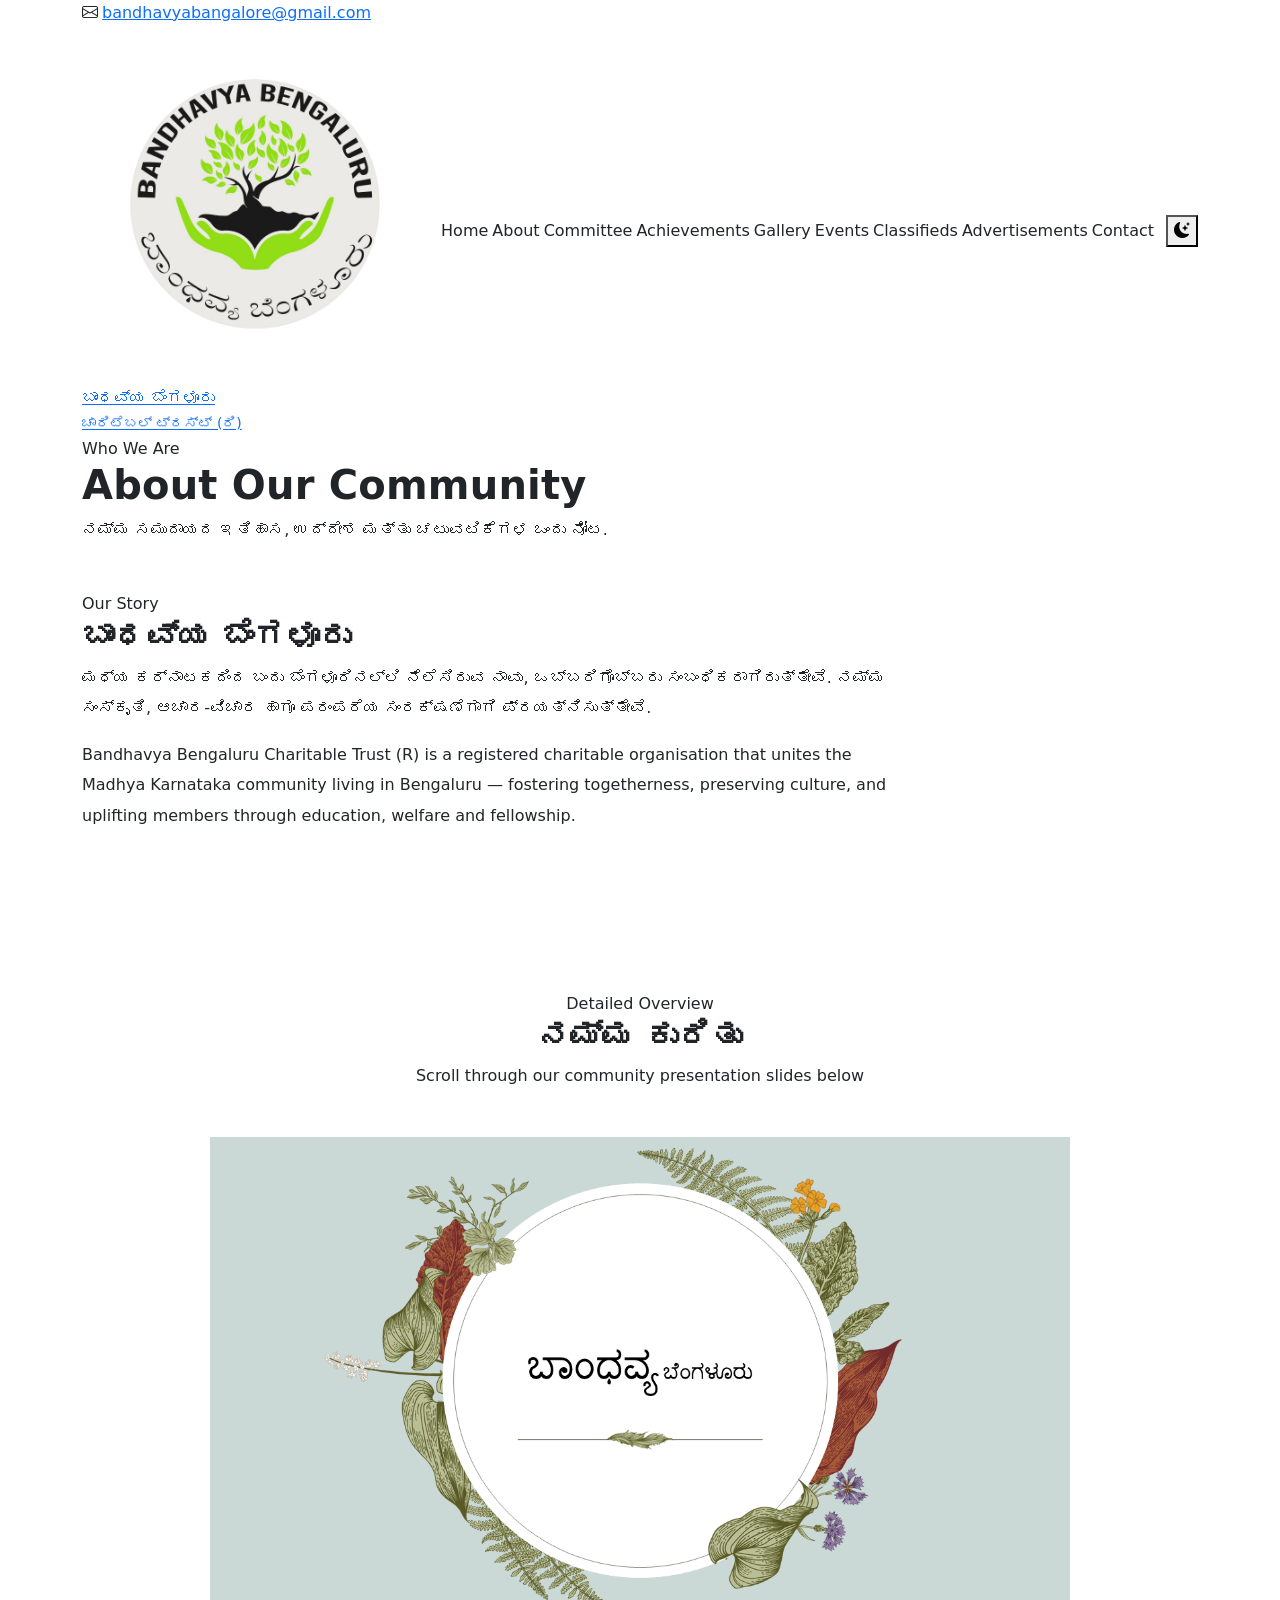
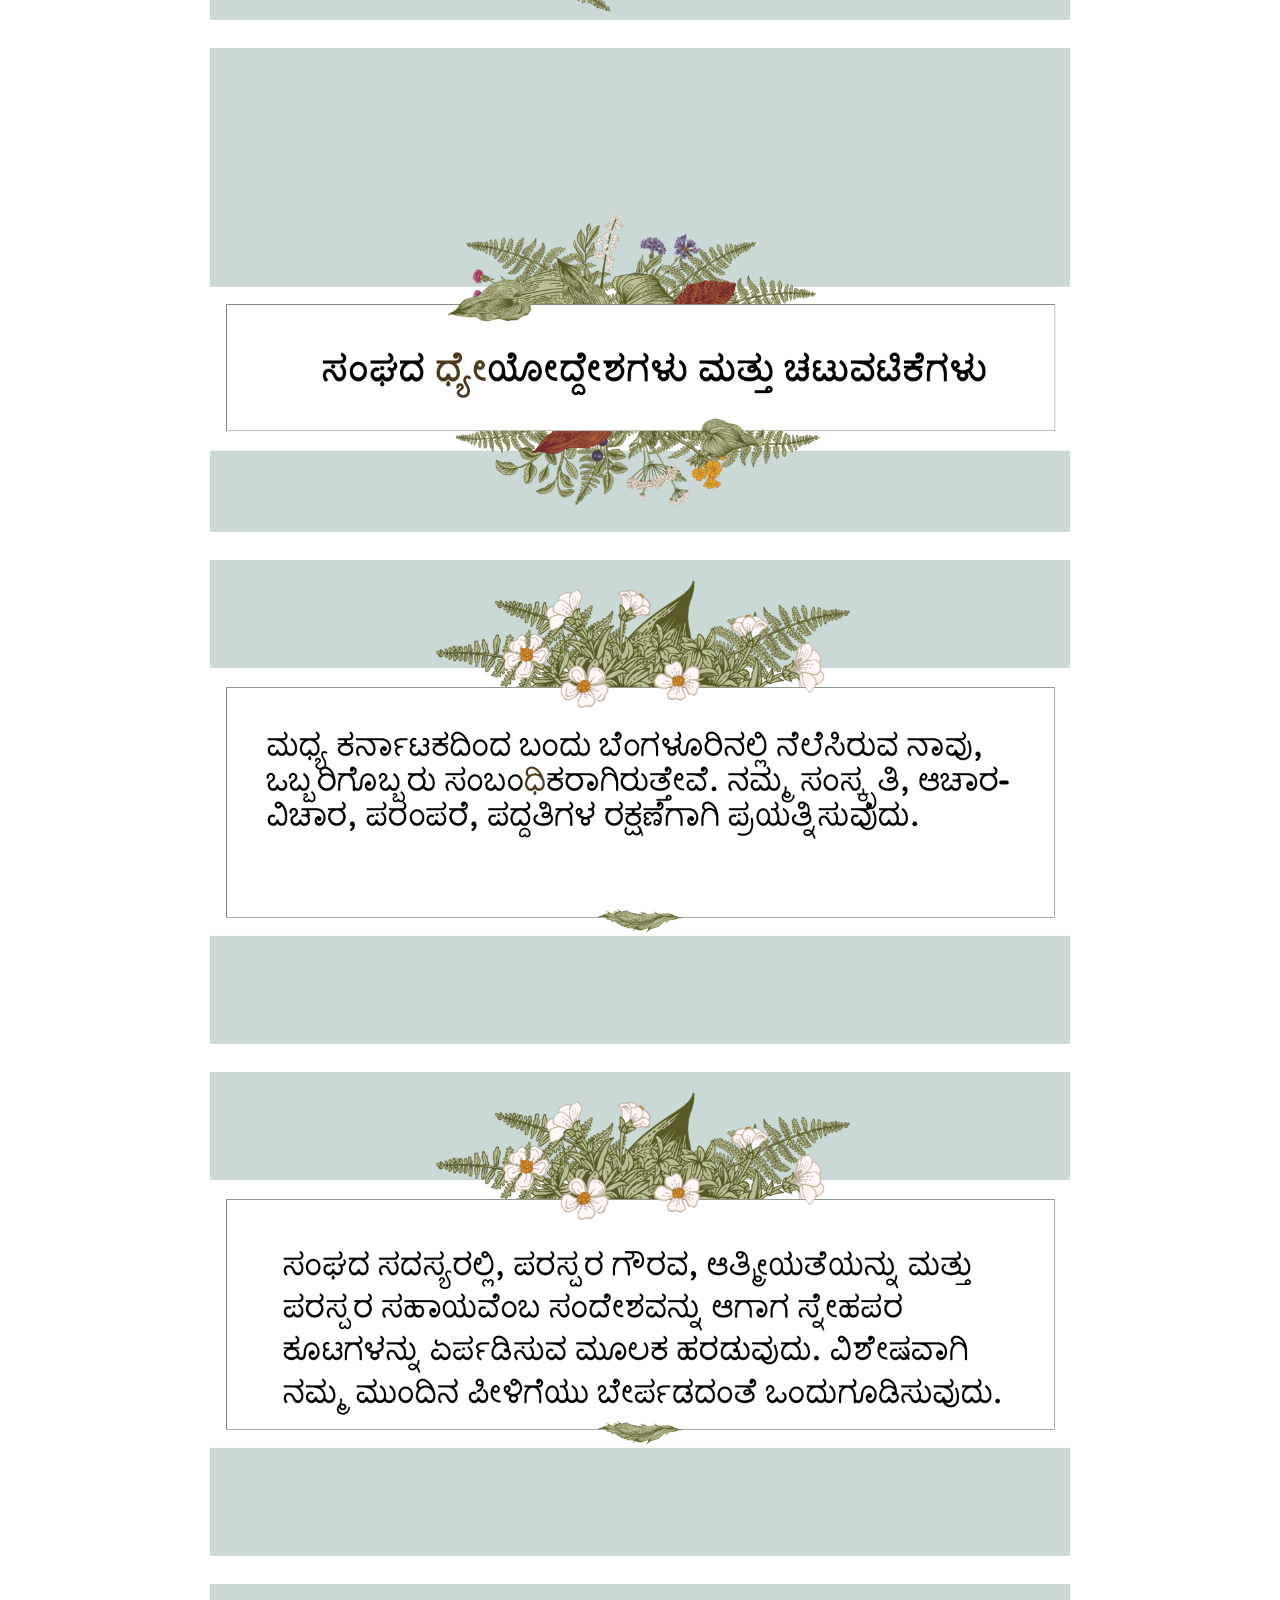
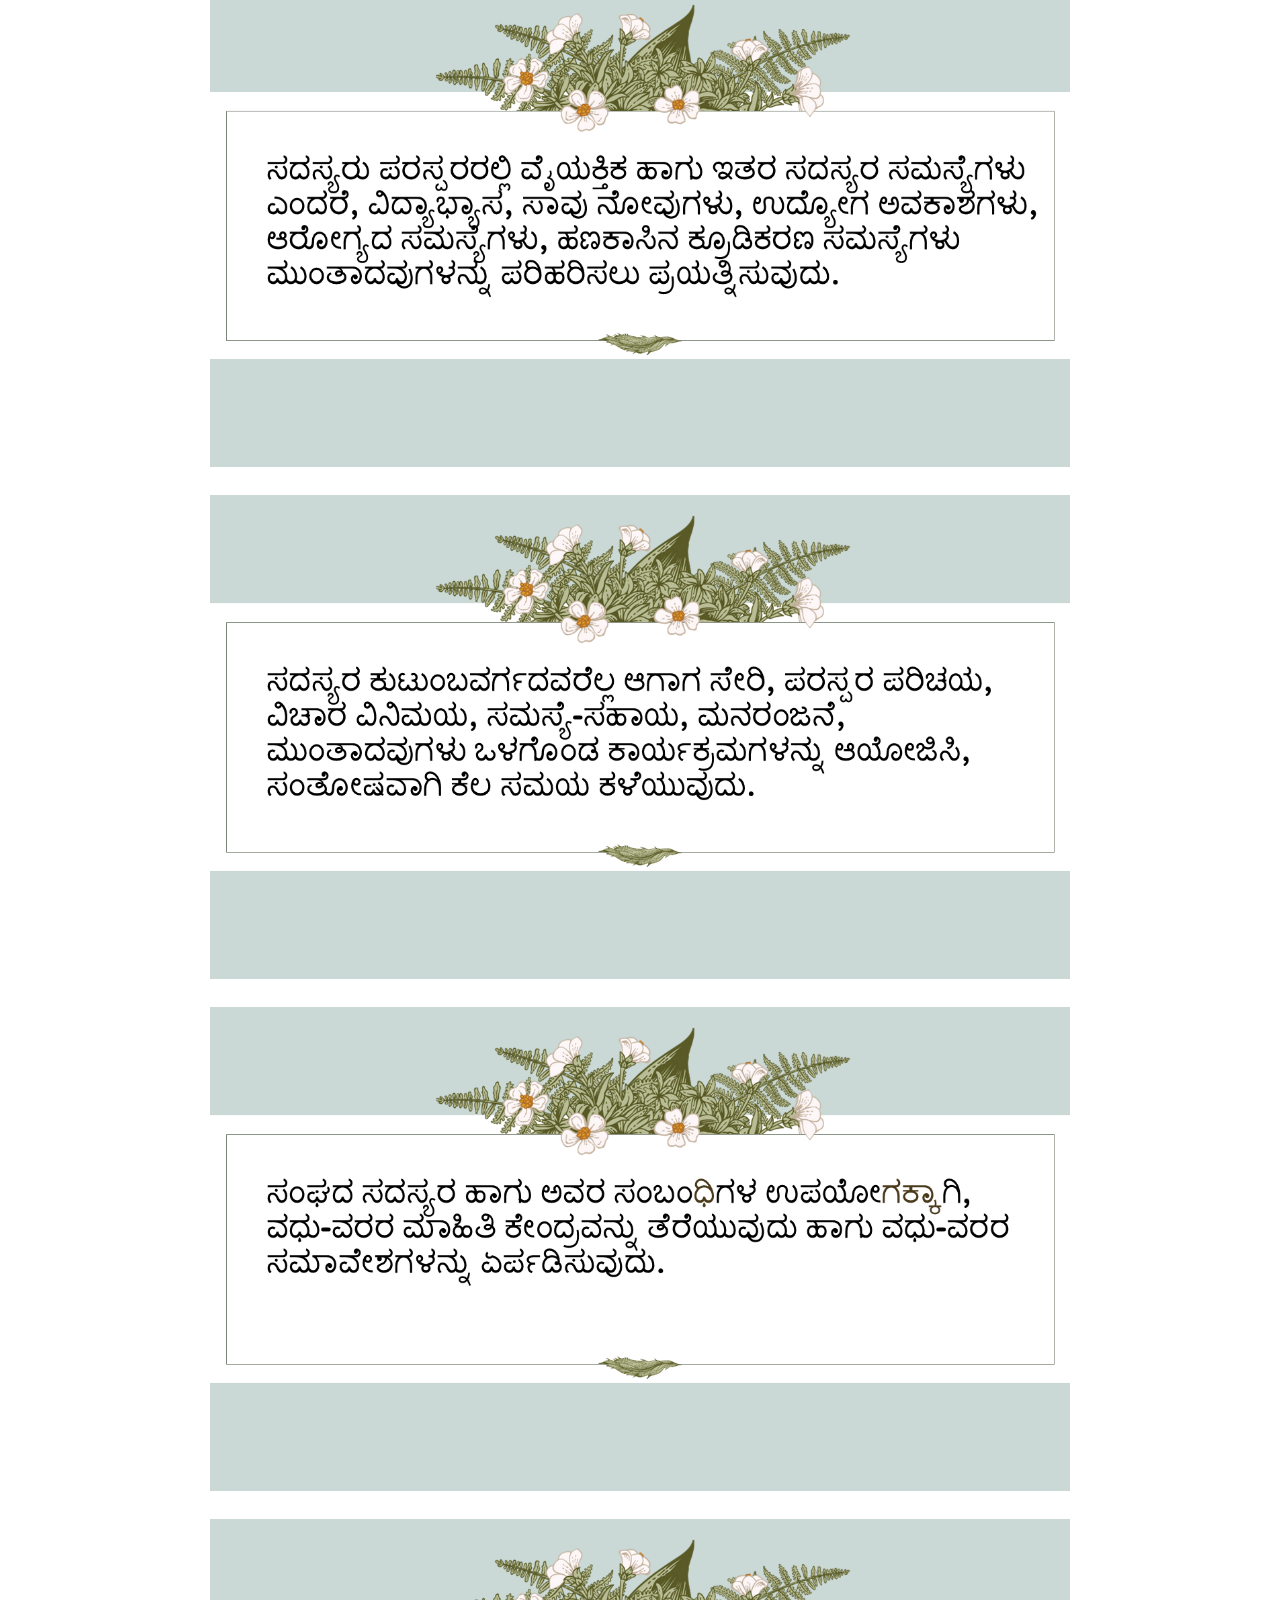
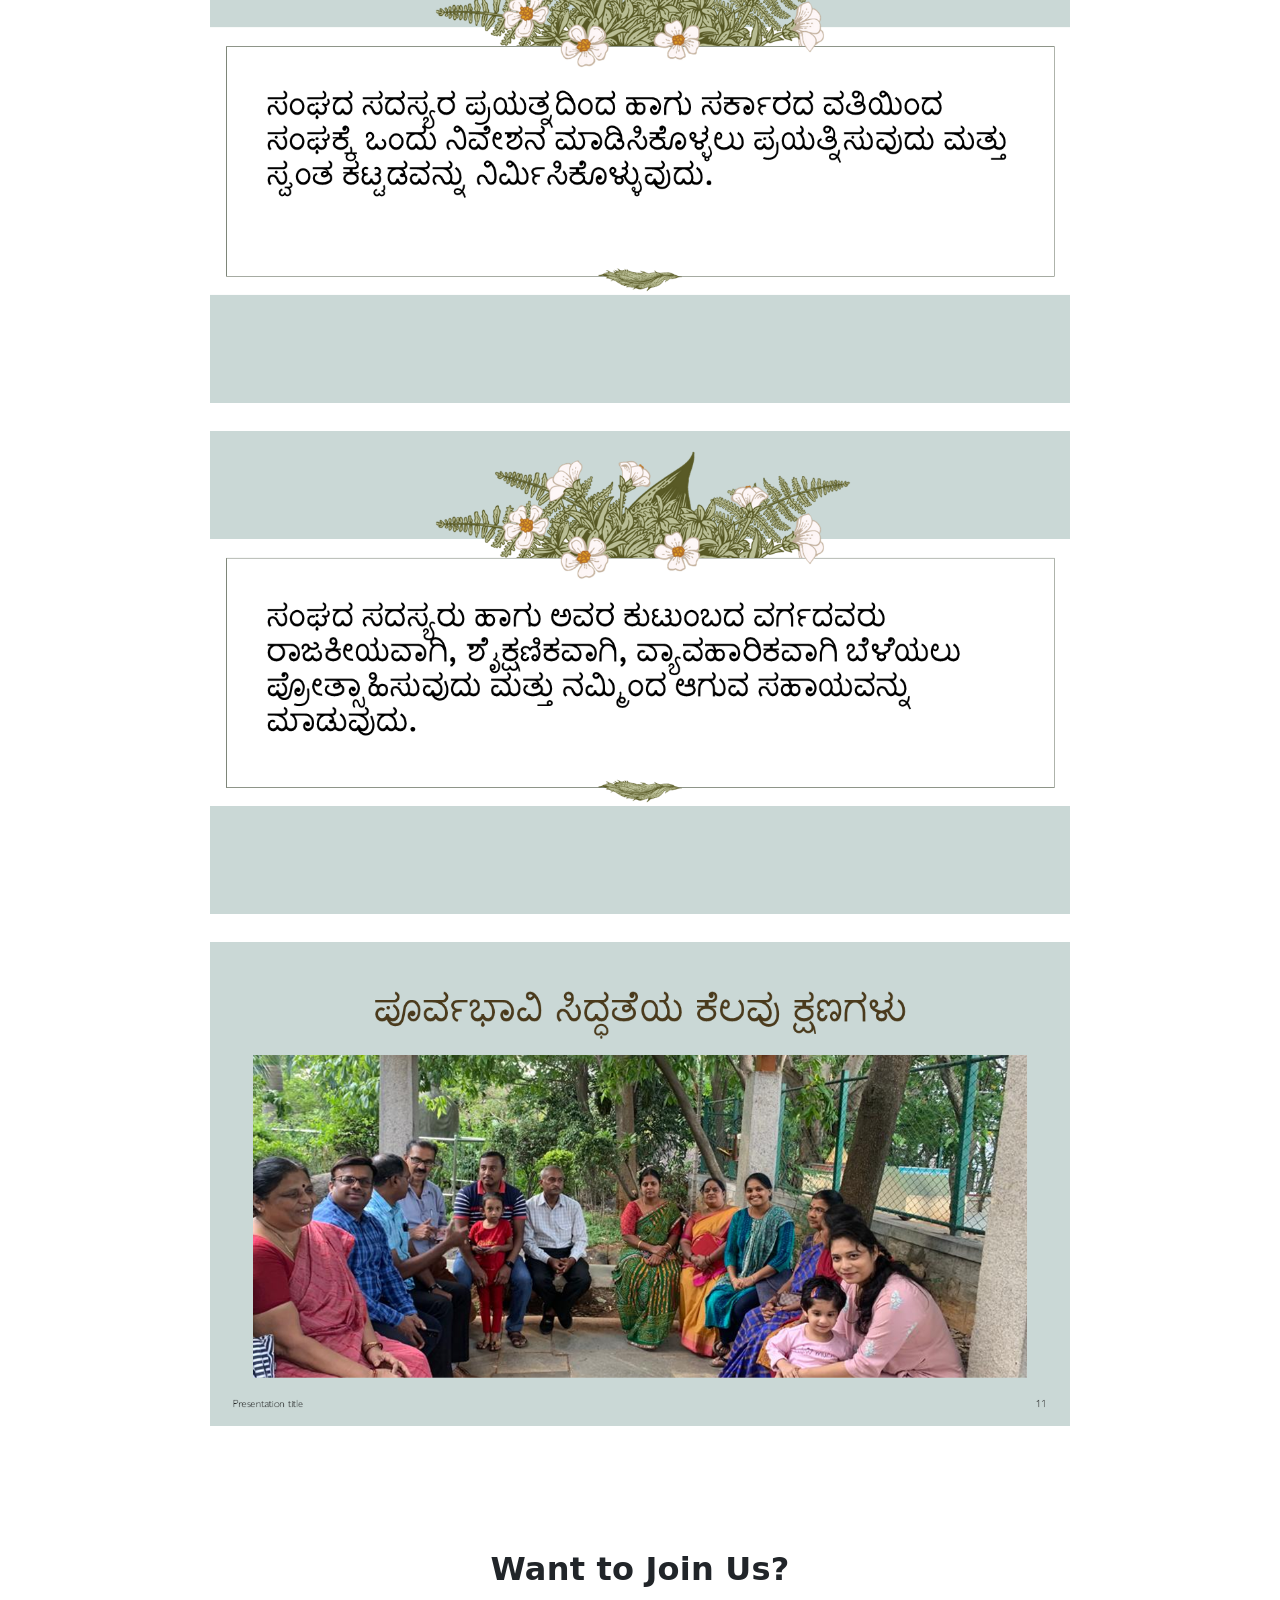
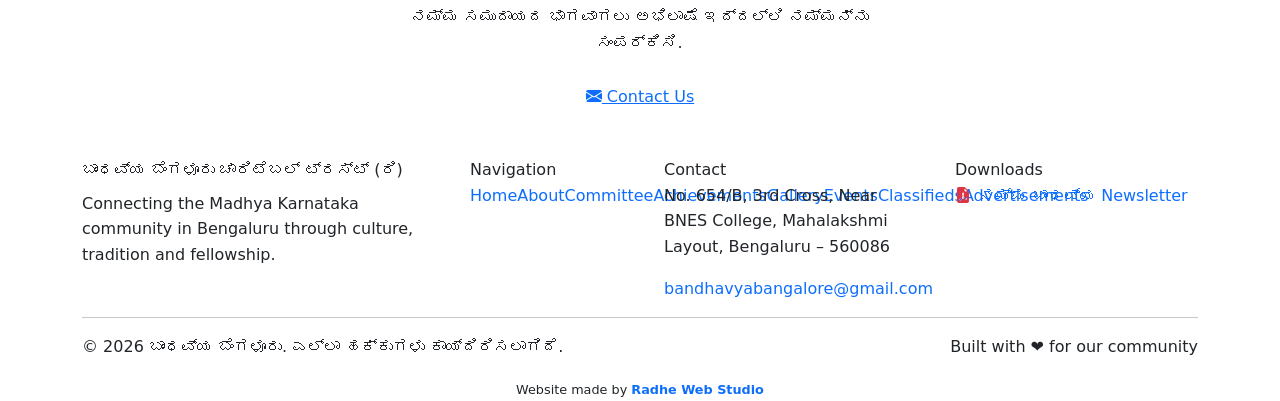
<file: about.html>
<!doctype html>
<html lang="kn" data-theme="light">
<head>
  <meta charset="utf-8"/>
  <meta name="viewport" content="width=device-width, initial-scale=1"/>
  <title>About | Bandhavya Bengaluru Charitable Trust (R)</title>
  <meta name="description" content="Learn about the history, objectives and activities of Bandhavya Bengaluru Charitable Trust (R)."/>
  <link rel="icon" href="favicon.ico"/>
  <link href="https://cdn.jsdelivr.net/npm/bootstrap@5.3.3/dist/css/bootstrap.min.css" rel="stylesheet"/>
  <link href="https://cdn.jsdelivr.net/npm/bootstrap-icons@1.11.3/font/bootstrap-icons.css" rel="stylesheet"/>
  <link href="assets/css/style.css" rel="stylesheet"/>
  <style>
    .slide-figure { margin-bottom: 28px; }
    .slide-img {
      width: 100%; height: auto;
      object-fit: contain;
      background: var(--bg-card);
      border-radius: var(--radius-md);
      box-shadow: var(--shadow-md);
      transition: transform .3s ease;
    }
    .slide-img:hover { transform: scale(1.01); }
  </style>
</head>
<body>

<!-- ── Topbar ── -->
<div class="topbar">
  <div class="container d-flex justify-content-between align-items-center">
    <span><i class="bi bi-envelope me-1"></i><a href="mailto:bandhavyabangalore@gmail.com">bandhavyabangalore@gmail.com</a></span>
    <span class="kannada" style="font-size:.82rem;color:rgba(255,255,255,.75);">ಬಾಂಧವ್ಯ ಬೆಂಗಳೂರು ಚಾರಿಟೆಬಲ್ ಟ್ರಸ್ಟ್ (ರಿ)</span>
  </div>
</div>

<!-- ── Navbar ── -->
<nav class="site-navbar" id="siteNavbar">
  <div class="container h-100 d-flex align-items-center justify-content-between">
    <a class="navbar-brand-logo" href="index.html"><img src="assets/images/logos/logo.png" alt="Bandhavya Bengaluru Logo" class="nav-logo"/><span class="navbar-brand-text kannada">ಬಾಂಧವ್ಯ ಬೆಂಗಳೂರು<br/><small>ಚಾರಿಟೆಬಲ್ ಟ್ರಸ್ಟ್ (ರಿ)</small></span></a>
    <button class="navbar-toggler d-lg-none border-0 bg-transparent" type="button"
            data-bs-toggle="collapse" data-bs-target="#mainNav" aria-controls="mainNav"
            aria-expanded="false" aria-label="Toggle navigation" style="font-size:1.4rem;color:var(--text);">
      <i class="bi bi-list"></i>
    </button>
    <div class="collapse navbar-collapse d-lg-flex align-items-center gap-1" id="mainNav">
      <a class="nav-link" href="index.html">Home</a>
      <a class="nav-link active" href="about.html">About</a>
      <a class="nav-link" href="committee.html">Committee</a>
      <a class="nav-link" href="achievements.html">Achievements</a>
      <a class="nav-link" href="gallery.html">Gallery</a>
      <a class="nav-link" href="events.html">Events</a>
      <a class="nav-link" href="classifieds.html">Classifieds</a>
      <a class="nav-link" href="advertisements.html">Advertisements</a>
      <a class="nav-link" href="index.html#contact">Contact</a>
      <button class="btn-theme ms-2" id="themeToggle" title="Toggle dark mode"><i class="bi bi-moon-stars-fill" id="themeIcon"></i></button>
    </div>
  </div>
</nav>

<!-- ── Page Header ── -->
<header class="page-header">
  <div class="container">
    <div class="reveal">
      <span class="section-label">Who We Are</span>
      <h1 class="section-title">About Our Community</h1>
      <div class="divider"></div>
      <p class="section-sub mb-0 kannada">ನಮ್ಮ ಸಮುದಾಯದ ಇತಿಹಾಸ, ಉದ್ದೇಶ ಮತ್ತು ಚಟುವಟಿಕೆಗಳ ಒಂದು ನೋಟ.</p>
    </div>
  </div>
</header>

<!-- ── Intro ── -->
<section class="py-5">
  <div class="container">
    <div class="row mb-5">
      <div class="col-lg-9 reveal">
        <span class="section-label">Our Story</span>
        <h2 class="section-title kannada">ಬಾಂಧವ್ಯ ಬೆಂಗಳೂರು</h2>
        <div class="divider"></div>
        <p style="color:var(--text-muted);line-height:1.9;" class="kannada">
          ಮಧ್ಯ ಕರ್ನಾಟಕದಿಂದ ಬಂದು ಬೆಂಗಳೂರಿನಲ್ಲಿ ನೆಲೆಸಿರುವ ನಾವು, ಒಬ್ಬರಿಗೊಬ್ಬರು ಸಂಬಂಧಿಕರಾಗಿರುತ್ತೇವೆ. ನಮ್ಮ ಸಂಸ್ಕೃತಿ, ಆಚಾರ-ವಿಚಾರ ಹಾಗೂ ಪರಂಪರೆಯ ಸಂರಕ್ಷಣೆಗಾಗಿ ಪ್ರಯತ್ನಿಸುತ್ತೇವೆ.
        </p>
        <p style="color:var(--text-muted);line-height:1.9;" class="mt-3">
          Bandhavya Bengaluru Charitable Trust (R) is a registered charitable organisation that unites the Madhya Karnataka community living in Bengaluru — fostering togetherness, preserving culture, and uplifting members through education, welfare and fellowship.
        </p>
      </div>
    </div>
  </div>
</section>

<!-- ── About Slides ── -->
<section class="py-5 bg-muted-section">
  <div class="container">
    <div class="text-center mb-5 reveal">
      <span class="section-label">Detailed Overview</span>
      <h2 class="section-title kannada">ನಮ್ಮ ಕುರಿತು</h2>
      <div class="divider mx-auto"></div>
      <p class="section-sub">Scroll through our community presentation slides below</p>
    </div>
    <div style="max-width:860px;margin:0 auto;">
      <figure class="slide-figure reveal"><img src="assets/images/about/Slide1.png" class="slide-img" alt="About slide 1" loading="lazy"/></figure>
      <figure class="slide-figure reveal"><img src="assets/images/about/Slide2.png" class="slide-img" alt="About slide 2" loading="lazy"/></figure>
      <figure class="slide-figure reveal"><img src="assets/images/about/Slide3.png" class="slide-img" alt="About slide 3" loading="lazy"/></figure>
      <figure class="slide-figure reveal"><img src="assets/images/about/Slide4.png" class="slide-img" alt="About slide 4" loading="lazy"/></figure>
      <figure class="slide-figure reveal"><img src="assets/images/about/Slide5.png" class="slide-img" alt="About slide 5" loading="lazy"/></figure>
      <figure class="slide-figure reveal"><img src="assets/images/about/Slide6.png" class="slide-img" alt="About slide 6" loading="lazy"/></figure>
      <figure class="slide-figure reveal"><img src="assets/images/about/Slide7.png" class="slide-img" alt="About slide 7" loading="lazy"/></figure>
      <figure class="slide-figure reveal"><img src="assets/images/about/Slide9.png" class="slide-img" alt="About slide 9" loading="lazy"/></figure>
      <figure class="slide-figure reveal"><img src="assets/images/about/Slide10.png" class="slide-img" alt="About slide 10" loading="lazy"/></figure>
      <figure class="slide-figure reveal"><img src="assets/images/about/Slide11.png" class="slide-img" alt="About slide 11" loading="lazy"/></figure>
    </div>
  </div>
</section>

<!-- ── CTA ── -->
<section class="py-5">
  <div class="container text-center reveal">
    <h2 class="section-title mb-3">Want to Join Us?</h2>
    <p style="color:var(--text-muted);max-width:480px;margin:0 auto 28px;" class="kannada">ನಮ್ಮ ಸಮುದಾಯದ ಭಾಗವಾಗಲು ಅಭಿಲಾಷೆ ಇದ್ದಲ್ಲಿ ನಮ್ಮನ್ನು ಸಂಪರ್ಕಿಸಿ.</p>
    <a class="btn-brand" href="index.html#contact"><i class="bi bi-envelope-fill"></i> Contact Us</a>
  </div>
</section>

<!-- ── Footer ── -->
<footer class="site-footer">
  <div class="container">
    <div class="row g-5">
      <div class="col-lg-4"><div class="footer-brand kannada">ಬಾಂಧವ್ಯ ಬೆಂಗಳೂರು ಚಾರಿಟೆಬಲ್ ಟ್ರಸ್ಟ್ (ರಿ)</div><p class="footer-tagline mt-2">Connecting the Madhya Karnataka community in Bengaluru through culture, tradition and fellowship.</p></div>
      <div class="col-sm-6 col-lg-2"><div class="footer-heading">Navigation</div><a class="footer-link" href="index.html">Home</a><a class="footer-link" href="about.html">About</a><a class="footer-link" href="committee.html">Committee</a><a class="footer-link" href="achievements.html">Achievements</a><a class="footer-link" href="gallery.html">Gallery</a><a class="footer-link" href="events.html">Events</a><a class="footer-link" href="classifieds.html">Classifieds</a><a class="footer-link" href="advertisements.html">Advertisements</a></div>
      <div class="col-sm-6 col-lg-3"><div class="footer-heading">Contact</div><p class="footer-tagline">No. 654/B, 3rd Cross, Near BNES College, Mahalakshmi Layout, Bengaluru – 560086</p><a class="footer-link" href="mailto:bandhavyabangalore@gmail.com">bandhavyabangalore@gmail.com</a></div>
      <div class="col-lg-3"><div class="footer-heading">Downloads</div><a class="footer-link d-flex align-items-center gap-2" href="assets/newsletters/namma-bandhavya.pdf" target="_blank" rel="noopener"><i class="bi bi-file-earmark-pdf-fill text-danger"></i> ನಮ್ಮ ಬಾಂಧವ್ಯ Newsletter</a></div>
    </div>
    <hr class="footer-divider"/>
    <div class="d-flex justify-content-between flex-wrap gap-2">
      <span class="footer-copy">© <span id="year"></span> ಬಾಂಧವ್ಯ ಬೆಂಗಳೂರು. ಎಲ್ಲಾ ಹಕ್ಕುಗಳು ಕಾಯ್ದಿರಿಸಲಾಗಿದೆ.</span>
      <span class="footer-copy">Built with ❤️ for our community</span>
    </div>
    <div class="text-center mt-3">
      <span class="footer-copy" style="font-size:.8rem;color:var(--text-muted);">Website made by <a href="https://radhewebstudio.com" target="_blank" rel="noopener" style="color:var(--brand);font-weight:600;">Radhe Web Studio</a></span>
    </div>
  </div>
</footer>

<script src="https://cdn.jsdelivr.net/npm/bootstrap@5.3.3/dist/js/bootstrap.bundle.min.js"></script>
<script>
  document.getElementById('year').textContent = new Date().getFullYear();
  const root = document.documentElement;
  const icon = document.getElementById('themeIcon');
  const saved = localStorage.getItem('bbct-theme') || 'light';
  root.setAttribute('data-theme', saved);
  icon.className = saved === 'dark' ? 'bi bi-sun-fill' : 'bi bi-moon-stars-fill';
  document.getElementById('themeToggle').addEventListener('click', () => {
    const next = root.getAttribute('data-theme') === 'dark' ? 'light' : 'dark';
    root.setAttribute('data-theme', next); localStorage.setItem('bbct-theme', next);
    icon.className = next === 'dark' ? 'bi bi-sun-fill' : 'bi bi-moon-stars-fill';
  });
  window.addEventListener('scroll', () => { document.getElementById('siteNavbar').classList.toggle('scrolled', window.scrollY > 20); });
  const obs = new IntersectionObserver(entries => {
    entries.forEach(e => { if (e.isIntersecting) { e.target.classList.add('visible'); obs.unobserve(e.target); } });
  }, { threshold: 0.08 });
  document.querySelectorAll('.reveal').forEach(el => obs.observe(el));
  document.querySelectorAll('#mainNav .nav-link').forEach(link => {
    link.addEventListener('click', () => {
      const nav = document.getElementById('mainNav');
      const bsc = bootstrap.Collapse.getInstance(nav);
      if (bsc && nav.classList.contains('show')) bsc.hide();
    });
  });
</script>

</body>
</html>
</file>
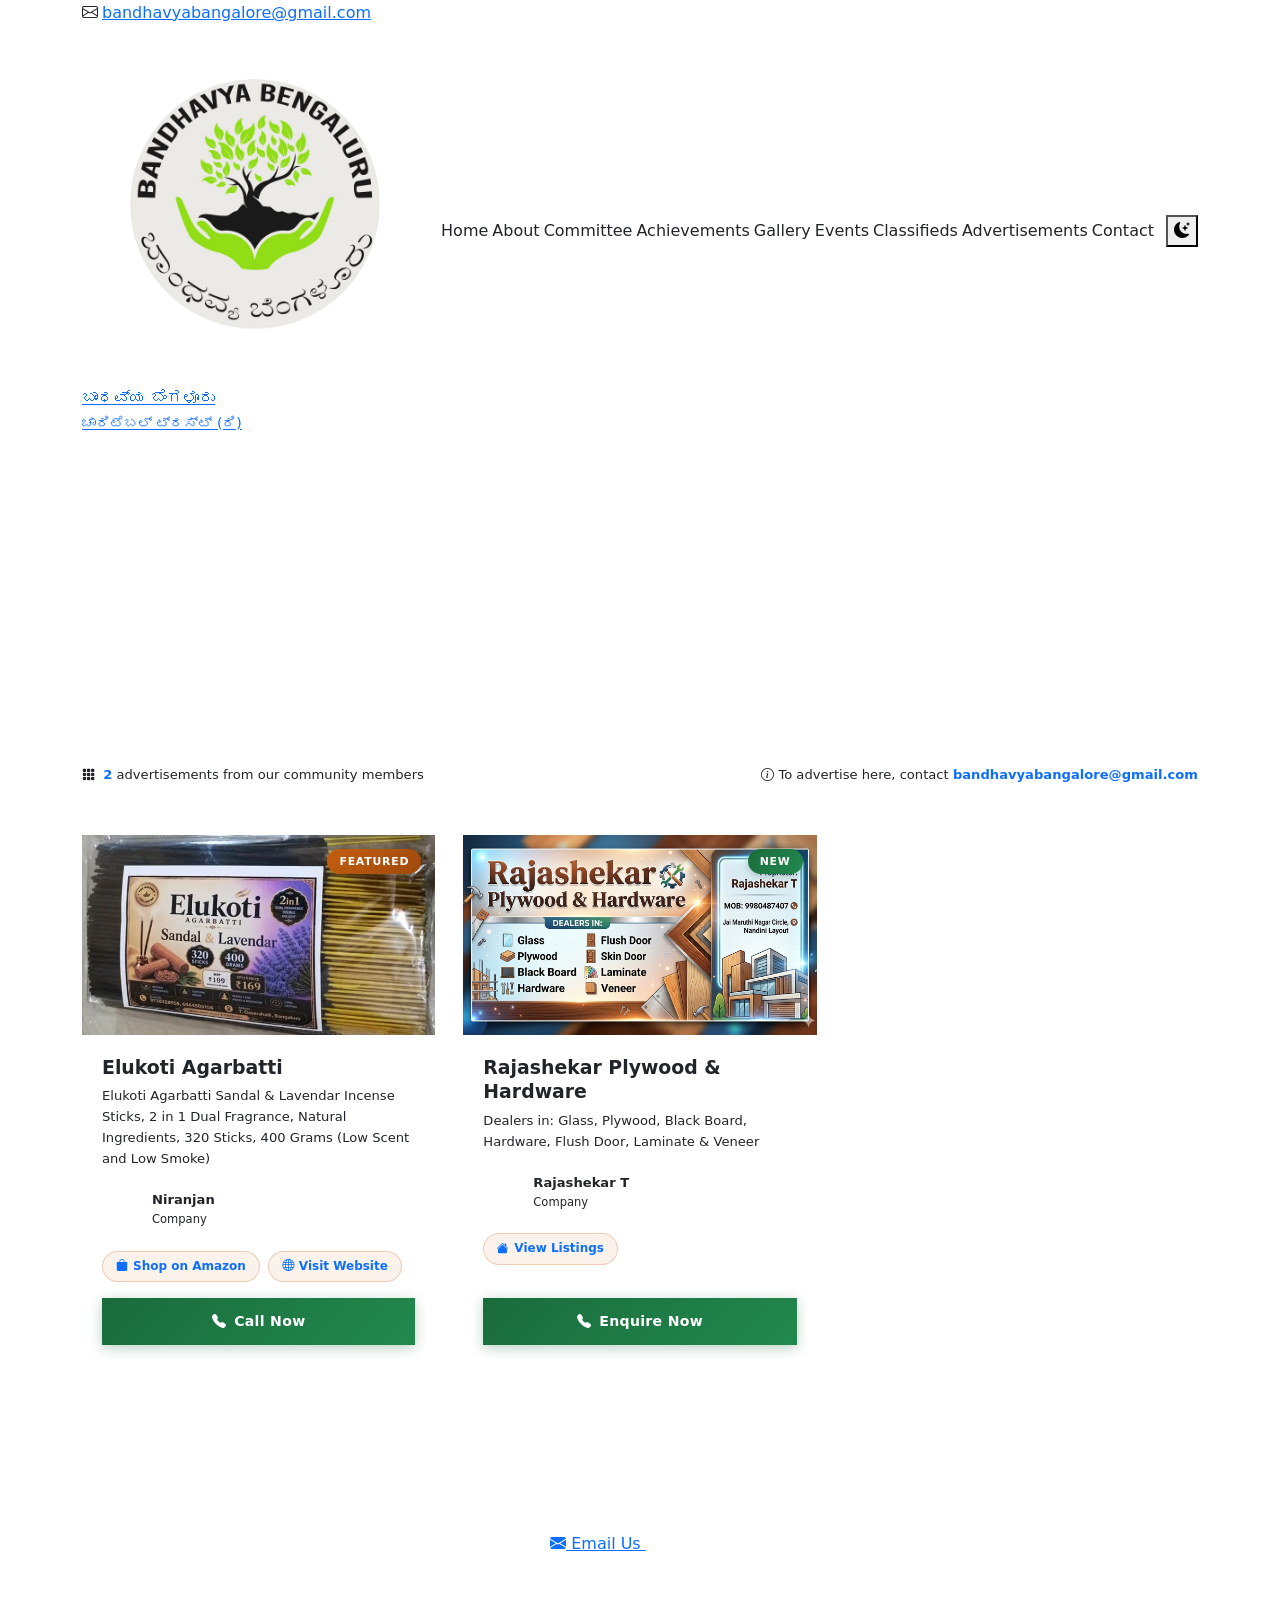
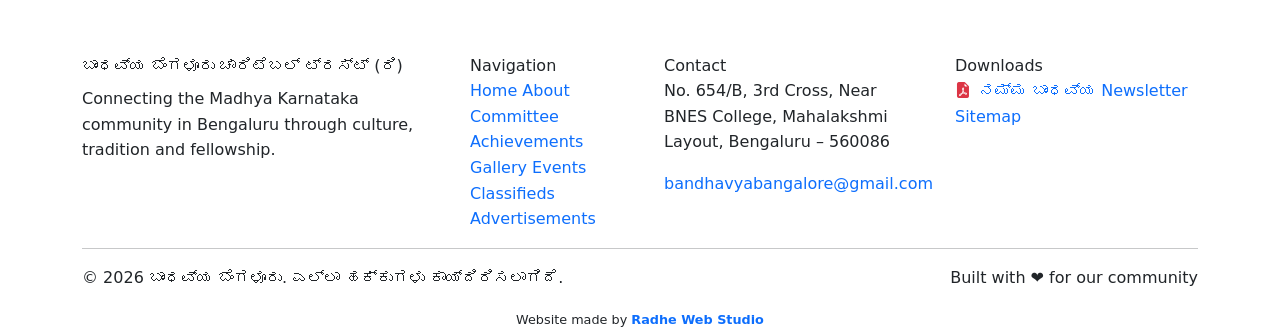
<file: advertisements.html>
<!doctype html>
<html lang="en" data-theme="light">

<head>
  <meta charset="utf-8" />
  <meta name="viewport" content="width=device-width, initial-scale=1" />
  <title>Advertisements | Bandhavya Bengaluru</title>
  <meta name="description" content="Community advertisements — businesses, services and professionals from the Bandhavya Bengaluru community." />
  <link rel="icon" href="favicon.ico" />
  <link href="https://cdn.jsdelivr.net/npm/bootstrap@5.3.3/dist/css/bootstrap.min.css" rel="stylesheet" />
  <link href="https://cdn.jsdelivr.net/npm/bootstrap-icons@1.11.3/font/bootstrap-icons.css" rel="stylesheet" />
  <link href="assets/css/style.css" rel="stylesheet" />
  <style>
    /* ── Ad Masthead ── */
    .ad-masthead {
      background: linear-gradient(135deg, var(--brand-dark) 0%, var(--brand) 60%, var(--gold) 100%);
      color: #fff;
      text-align: center;
      padding: 52px 0 40px;
      position: relative;
      overflow: hidden;
    }
    .ad-masthead::before {
      content: '';
      position: absolute;
      top: -80px; right: -80px;
      width: 320px; height: 320px;
      background: radial-gradient(circle, rgba(255,255,255,.12) 0%, transparent 70%);
      border-radius: 50%;
      pointer-events: none;
    }
    .ad-masthead::after {
      content: '';
      position: absolute;
      bottom: -60px; left: -60px;
      width: 260px; height: 260px;
      background: radial-gradient(circle, rgba(255,255,255,.08) 0%, transparent 70%);
      border-radius: 50%;
      pointer-events: none;
    }
    .ad-masthead-icon {
      font-size: 2.4rem;
      margin-bottom: 10px;
      opacity: .92;
    }
    .ad-masthead-title {
      font-size: clamp(1.8rem, 5vw, 3rem);
      font-weight: 900;
      letter-spacing: 2px;
      text-transform: uppercase;
      color: #fff;
      position: relative;
    }
    .ad-masthead-sub {
      font-size: .9rem;
      color: rgba(255,255,255,.8);
      margin-top: 8px;
      letter-spacing: 1px;
    }
    .ad-masthead-badge {
      display: inline-flex;
      align-items: center;
      gap: 6px;
      background: rgba(255,255,255,.18);
      border: 1px solid rgba(255,255,255,.35);
      color: #fff;
      font-size: .78rem;
      font-weight: 700;
      padding: 5px 16px;
      border-radius: 99px;
      margin-bottom: 18px;
      letter-spacing: .5px;
      backdrop-filter: blur(8px);
    }

    /* ── Board ── */
    .ad-board {
      padding: 40px 0 60px;
      background: var(--bg);
    }

    /* ── Grid ── */
    .ad-grid {
      display: grid;
      grid-template-columns: repeat(3, 1fr);
      gap: 28px;
    }
    @media (max-width: 1100px) { .ad-grid { grid-template-columns: repeat(2, 1fr); } }
    @media (max-width: 640px)  { .ad-grid { grid-template-columns: 1fr; } }

    /* ── Ad Card ── */
    .ad-card {
      background: var(--bg-card);
      border: 1px solid var(--border);
      border-radius: var(--radius-lg);
      overflow: hidden;
      box-shadow: var(--shadow-sm);
      transition: transform var(--transition), box-shadow var(--transition);
      display: flex;
      flex-direction: column;
      position: relative;
    }
    .ad-card:hover {
      transform: translateY(-6px);
      box-shadow: var(--shadow-lg);
    }

    /* ── Top accent bar ── */
    .ad-card::before {
      content: '';
      position: absolute;
      top: 0; left: 0; right: 0;
      height: 4px;
      background: linear-gradient(90deg, var(--brand), var(--gold));
      border-radius: var(--radius-lg) var(--radius-lg) 0 0;
    }

    /* ── Image zone ── */
    .ad-img-wrap {
      position: relative;
      width: 100%;
      height: 200px;
      overflow: hidden;
      background: linear-gradient(135deg, var(--bg-muted), var(--border));
      flex-shrink: 0;
    }
    .ad-img-wrap img {
      width: 100%;
      height: 100%;
      object-fit: cover;
      transition: transform .4s ease;
      display: block;
    }
    .ad-card:hover .ad-img-wrap img { transform: scale(1.05); }

    /* Placeholder shown when no image */
    .ad-img-placeholder {
      width: 100%;
      height: 100%;
      display: flex;
      flex-direction: column;
      align-items: center;
      justify-content: center;
      background: linear-gradient(135deg, var(--brand-dark) 0%, var(--brand) 60%, var(--gold) 100%);
      color: #fff;
      gap: 8px;
    }
    .ad-img-placeholder i { font-size: 2.6rem; opacity: .85; }
    .ad-img-placeholder span {
      font-size: .88rem;
      font-weight: 700;
      letter-spacing: .5px;
      text-align: center;
      padding: 0 20px;
      line-height: 1.4;
    }

    /* ── Badge ribbon ── */
    .ad-badge {
      position: absolute;
      top: 14px;
      right: 14px;
      background: linear-gradient(135deg, var(--brand-light), var(--brand-dark));
      color: #fff;
      font-size: .68rem;
      font-weight: 800;
      letter-spacing: .8px;
      text-transform: uppercase;
      padding: 4px 12px;
      border-radius: 99px;
      box-shadow: 0 2px 8px rgba(0,0,0,.2);
    }
    .ad-badge.badge-featured { background: linear-gradient(135deg, #C45E10, #9E4A0C); }
    .ad-badge.badge-new      { background: linear-gradient(135deg, #1A6B3C, #22894E); }
    .ad-badge.badge-popular  { background: linear-gradient(135deg, #7B52AB, #9B6FCC); }
    .ad-badge.badge-trusted  { background: linear-gradient(135deg, #C9921C, #A37010); }

    /* ── Card body ── */
    .ad-card-body {
      padding: 20px 20px 0;
      flex: 1;
    }
    .ad-product-name {
      font-size: 1.18rem;
      font-weight: 800;
      color: var(--text);
      line-height: 1.3;
      margin-bottom: 6px;
    }
    .ad-tagline {
      font-size: .82rem;
      color: var(--text-muted);
      line-height: 1.6;
      margin-bottom: 12px;
    }

    /* Advertiser row */
    .ad-advertiser {
      display: flex;
      align-items: center;
      gap: 8px;
      padding: 8px 12px;
      background: var(--bg-muted);
      border-radius: var(--radius-sm);
      margin-bottom: 14px;
    }
    .ad-advertiser-icon {
      width: 30px; height: 30px;
      border-radius: 50%;
      background: linear-gradient(135deg, var(--brand-light), var(--brand-dark));
      color: #fff;
      display: flex; align-items: center; justify-content: center;
      font-size: .82rem;
      flex-shrink: 0;
    }
    .ad-advertiser-name {
      font-size: .82rem;
      font-weight: 600;
      color: var(--text);
    }
    .ad-advertiser-type {
      font-size: .72rem;
      color: var(--text-muted);
    }

    /* Links area */
    .ad-links {
      display: flex;
      flex-wrap: wrap;
      gap: 8px;
      margin-bottom: 16px;
    }
    .ad-link-btn {
      display: inline-flex;
      align-items: center;
      gap: 5px;
      font-size: .75rem;
      font-weight: 600;
      color: var(--brand);
      background: rgba(196,94,16,.08);
      border: 1.5px solid rgba(196,94,16,.25);
      border-radius: 99px;
      padding: 5px 13px;
      text-decoration: none;
      transition: all var(--transition);
    }
    .ad-link-btn:hover {
      background: var(--brand);
      color: #fff;
      border-color: var(--brand);
      transform: translateY(-1px);
    }

    /* ── CTA Footer ── */
    .ad-card-footer {
      padding: 0 20px 20px;
    }
    .ad-cta-call {
      display: flex;
      align-items: center;
      justify-content: center;
      gap: 8px;
      width: 100%;
      padding: 12px;
      background: linear-gradient(135deg, #1A6B3C, #22894E);
      color: #fff;
      font-size: .88rem;
      font-weight: 700;
      border-radius: var(--radius-sm);
      text-decoration: none;
      letter-spacing: .3px;
      transition: all var(--transition);
      box-shadow: 0 3px 12px rgba(26,107,60,.3);
    }
    .ad-cta-call:hover {
      background: linear-gradient(135deg, #22894E, #1A6B3C);
      color: #fff;
      transform: translateY(-2px);
      box-shadow: 0 6px 18px rgba(26,107,60,.4);
    }
    .ad-cta-email {
      display: flex;
      align-items: center;
      justify-content: center;
      gap: 8px;
      width: 100%;
      padding: 12px;
      background: linear-gradient(135deg, var(--brand-light), var(--brand-dark));
      color: #fff;
      font-size: .88rem;
      font-weight: 700;
      border-radius: var(--radius-sm);
      text-decoration: none;
      letter-spacing: .3px;
      transition: all var(--transition);
      box-shadow: 0 3px 12px rgba(196,94,16,.3);
    }
    .ad-cta-email:hover {
      color: #fff;
      transform: translateY(-2px);
      box-shadow: 0 6px 18px rgba(196,94,16,.4);
    }
    .ad-cta-link {
      display: flex;
      align-items: center;
      justify-content: center;
      gap: 8px;
      width: 100%;
      padding: 12px;
      background: linear-gradient(135deg, #5B63CE, #7B52AB);
      color: #fff;
      font-size: .88rem;
      font-weight: 700;
      border-radius: var(--radius-sm);
      text-decoration: none;
      letter-spacing: .3px;
      transition: all var(--transition);
      box-shadow: 0 3px 12px rgba(91,99,206,.3);
    }
    .ad-cta-link:hover {
      color: #fff;
      transform: translateY(-2px);
      box-shadow: 0 6px 18px rgba(91,99,206,.4);
    }

    /* ── Empty / Error state ── */
    .ad-empty {
      text-align: center;
      padding: 64px 20px;
      color: var(--text-muted);
    }
    .ad-empty i { font-size: 3rem; display: block; margin-bottom: 14px; }

    /* ── Info bar ── */
    .ad-infobar {
      background: var(--bg-muted);
      border-top: 1px solid var(--border);
      border-bottom: 1px solid var(--border);
      padding: 10px 0;
    }
    .ad-infobar-text {
      font-size: .82rem;
      color: var(--text-muted);
    }
    .ad-infobar-text strong { color: var(--brand); }

    /* ── Advertise CTA banner ── */
    .ad-cta-banner {
      background: linear-gradient(135deg, var(--brand-dark), var(--brand));
      border-radius: var(--radius-lg);
      padding: 36px 32px;
      text-align: center;
      color: #fff;
      margin-top: 48px;
    }
    .ad-cta-banner h3 { color: #fff; margin-bottom: 8px; }
    .ad-cta-banner p  { color: rgba(255,255,255,.8); margin-bottom: 20px; }
  </style>
</head>

<body>

  <!-- ── Topbar ── -->
  <div class="topbar">
    <div class="container d-flex justify-content-between align-items-center">
      <span><i class="bi bi-envelope me-1"></i><a href="mailto:bandhavyabangalore@gmail.com">bandhavyabangalore@gmail.com</a></span>
      <span class="kannada" style="font-size:.82rem;color:rgba(255,255,255,.75);">ಬಾಂಧವ್ಯ ಬೆಂಗಳೂರು ಚಾರಿಟೆಬಲ್ ಟ್ರಸ್ಟ್ (ರಿ)</span>
    </div>
  </div>

  <!-- ── Navbar ── -->
  <nav class="site-navbar" id="siteNavbar">
    <div class="container h-100 d-flex align-items-center justify-content-between">
      <a class="navbar-brand-logo" href="index.html">
        <img src="assets/images/logos/logo.png" alt="Bandhavya Bengaluru Logo" class="nav-logo" />
        <span class="navbar-brand-text kannada">ಬಾಂಧವ್ಯ ಬೆಂಗಳೂರು<br /><small>ಚಾರಿಟೆಬಲ್ ಟ್ರಸ್ಟ್ (ರಿ)</small></span>
      </a>
      <button class="navbar-toggler d-lg-none border-0 bg-transparent" type="button" data-bs-toggle="collapse"
        data-bs-target="#mainNav" aria-controls="mainNav" aria-expanded="false" aria-label="Toggle navigation"
        style="font-size:1.4rem;color:var(--text);">
        <i class="bi bi-list"></i>
      </button>
      <div class="collapse navbar-collapse d-lg-flex align-items-center gap-1" id="mainNav">
        <a class="nav-link" href="index.html">Home</a>
        <a class="nav-link" href="about.html">About</a>
        <a class="nav-link" href="committee.html">Committee</a>
        <a class="nav-link" href="achievements.html">Achievements</a>
        <a class="nav-link" href="gallery.html">Gallery</a>
        <a class="nav-link" href="events.html">Events</a>
        <a class="nav-link" href="classifieds.html">Classifieds</a>
        <a class="nav-link active" href="advertisements.html">Advertisements</a>
        <a class="nav-link" href="index.html#contact">Contact</a>
        <button class="btn-theme ms-2" id="themeToggle" title="Toggle dark mode">
          <i class="bi bi-moon-stars-fill" id="themeIcon"></i>
        </button>
      </div>
    </div>
  </nav>

  <!-- ── Masthead ── -->
  <div class="ad-masthead">
    <div class="container" style="position:relative;z-index:1;">
      <div class="ad-masthead-icon"><i class="bi bi-megaphone-fill"></i></div>
      <div class="ad-masthead-badge"><i class="bi bi-patch-check-fill"></i> Community Trusted</div>
      <h1 class="ad-masthead-title">Community Advertisements</h1>
      <p class="ad-masthead-sub">Businesses &amp; services by our Bandhavya members — Bengaluru</p>
    </div>
  </div>

  <!-- ── Info bar ── -->
  <div class="ad-infobar">
    <div class="container d-flex align-items-center justify-content-between flex-wrap gap-2">
      <span class="ad-infobar-text" id="adCount"><i class="bi bi-grid-3x3-gap-fill me-1"></i> Loading ads…</span>
      <span class="ad-infobar-text"><i class="bi bi-info-circle me-1"></i>To advertise here, contact <strong>bandhavyabangalore@gmail.com</strong></span>
    </div>
  </div>

  <!-- ── Ad Board ── -->
  <section class="ad-board">
    <div class="container">
      <div class="ad-grid" id="adGrid">
        <!-- Cards injected by JS -->
      </div>
      <div id="adEmpty" class="ad-empty" style="display:none;">
        <i class="bi bi-megaphone"></i>
        <strong>No advertisements available right now.</strong><br />
        <span style="font-size:.9rem;">Check back soon or contact us to place your ad.</span>
      </div>

      <!-- ── Advertise with us banner ── -->
      <div class="ad-cta-banner">
        <h3 class="h4"><i class="bi bi-megaphone-fill me-2"></i>Advertise With Us</h3>
        <p>Reach thousands of community members. List your business, service or product here.</p>
        <a href="mailto:bandhavyabangalore@gmail.com?subject=Advertisement%20Enquiry" class="btn-brand me-2">
          <i class="bi bi-envelope-fill"></i> Email Us
        </a>
        <a href="tel:+919591020666" class="btn-outline-brand" style="border-color:#fff;color:#fff !important;">
          <i class="bi bi-telephone-fill"></i> Call Us
        </a>
      </div>
    </div>
  </section>

  <!-- ── Footer ── -->
  <footer class="site-footer">
    <div class="container">
      <div class="row g-5">
        <div class="col-lg-4">
          <div class="footer-brand kannada">ಬಾಂಧವ್ಯ ಬೆಂಗಳೂರು ಚಾರಿಟೆಬಲ್ ಟ್ರಸ್ಟ್ (ರಿ)</div>
          <p class="footer-tagline mt-2">Connecting the Madhya Karnataka community in Bengaluru through culture, tradition and fellowship.</p>
        </div>
        <div class="col-sm-6 col-lg-2">
          <div class="footer-heading">Navigation</div>
          <a class="footer-link" href="index.html">Home</a>
          <a class="footer-link" href="about.html">About</a>
          <a class="footer-link" href="committee.html">Committee</a>
          <a class="footer-link" href="achievements.html">Achievements</a>
          <a class="footer-link" href="gallery.html">Gallery</a>
          <a class="footer-link" href="events.html">Events</a>
          <a class="footer-link" href="classifieds.html">Classifieds</a>
          <a class="footer-link" href="advertisements.html">Advertisements</a>
        </div>
        <div class="col-sm-6 col-lg-3">
          <div class="footer-heading">Contact</div>
          <p class="footer-tagline">No. 654/B, 3rd Cross, Near BNES College, Mahalakshmi Layout, Bengaluru – 560086</p>
          <a class="footer-link" href="mailto:bandhavyabangalore@gmail.com">bandhavyabangalore@gmail.com</a>
        </div>
        <div class="col-lg-3">
          <div class="footer-heading">Downloads</div>
          <a class="footer-link d-flex align-items-center gap-2" href="assets/newsletters/namma-bandhavya.pdf" target="_blank" rel="noopener">
            <i class="bi bi-file-earmark-pdf-fill text-danger"></i> ನಮ್ಮ ಬಾಂಧವ್ಯ Newsletter
          </a>
          <a class="footer-link" href="sitemap.xml">Sitemap</a>
        </div>
      </div>
      <hr class="footer-divider" />
      <div class="d-flex justify-content-between flex-wrap gap-2">
        <span class="footer-copy">© <span id="year"></span> ಬಾಂಧವ್ಯ ಬೆಂಗಳೂರು. ಎಲ್ಲಾ ಹಕ್ಕುಗಳು ಕಾಯ್ದಿರಿಸಲಾಗಿದೆ.</span>
        <span class="footer-copy">Built with ❤️ for our community</span>
      </div>
      <div class="text-center mt-3">
        <span class="footer-copy" style="font-size:.8rem;color:var(--text-muted);">Website made by <a href="https://radhewebstudio.com" target="_blank" rel="noopener" style="color:var(--brand);font-weight:600;">Radhe Web Studio</a></span>
      </div>
    </div>
  </footer>

  <script src="https://cdn.jsdelivr.net/npm/bootstrap@5.3.3/dist/js/bootstrap.bundle.min.js"></script>
  <script>
    /* ── Boilerplate ── */
    document.getElementById('year').textContent = new Date().getFullYear();

    const root = document.documentElement;
    const icon = document.getElementById('themeIcon');
    const saved = localStorage.getItem('bbct-theme') || 'light';
    root.setAttribute('data-theme', saved);
    icon.className = saved === 'dark' ? 'bi bi-sun-fill' : 'bi bi-moon-stars-fill';
    document.getElementById('themeToggle').addEventListener('click', () => {
      const next = root.getAttribute('data-theme') === 'dark' ? 'light' : 'dark';
      root.setAttribute('data-theme', next);
      localStorage.setItem('bbct-theme', next);
      icon.className = next === 'dark' ? 'bi bi-sun-fill' : 'bi bi-moon-stars-fill';
    });
    window.addEventListener('scroll', () => {
      document.getElementById('siteNavbar').classList.toggle('scrolled', window.scrollY > 20);
    });
    document.querySelectorAll('#mainNav .nav-link').forEach(link => {
      link.addEventListener('click', () => {
        const nav = document.getElementById('mainNav');
        const bsc = bootstrap.Collapse.getInstance(nav);
        if (bsc && nav.classList.contains('show')) bsc.hide();
      });
    });

    /* ── Badge class helper ── */
    function badgeClass(badge) {
      const map = { 'Featured': 'badge-featured', 'New': 'badge-new', 'Popular': 'badge-popular', 'Trusted': 'badge-trusted' };
      return map[badge] || '';
    }

    /* ── CTA builder ── */
    function buildCTA(cta) {
      if (!cta || !cta.value) return '';
      const label = cta.label || 'Contact';
      if (cta.type === 'call') {
        return `<a href="tel:${cta.value}" class="ad-cta-call"><i class="bi bi-telephone-fill"></i> ${label}</a>`;
      } else if (cta.type === 'email') {
        return `<a href="mailto:${cta.value}" class="ad-cta-email"><i class="bi bi-envelope-fill"></i> ${label}</a>`;
      } else {
        return `<a href="${cta.value}" target="_blank" rel="noopener" class="ad-cta-link"><i class="bi bi-box-arrow-up-right"></i> ${label}</a>`;
      }
    }

    /* ── Render cards ── */
    function renderAds(data) {
      const grid = document.getElementById('adGrid');
      const activeAds = data.ads.filter(ad => ad.active);

      if (activeAds.length === 0) {
        document.getElementById('adEmpty').style.display = 'block';
        document.getElementById('adCount').innerHTML = '<i class="bi bi-grid-3x3-gap-fill me-1"></i> No advertisements at this time.';
        return;
      }

      document.getElementById('adCount').innerHTML =
        `<i class="bi bi-grid-3x3-gap-fill me-1"></i> <strong>${activeAds.length}</strong> advertisement${activeAds.length !== 1 ? 's' : ''} from our community members`;

      grid.innerHTML = activeAds.map(ad => {
        /* Image or placeholder */
        const imgHtml = ad.image
          ? `<img src="${ad.image}" alt="${ad.productName}" loading="lazy" />`
          : `<div class="ad-img-placeholder"><i class="bi bi-megaphone-fill"></i><span>${ad.productName}</span></div>`;

        /* Badge */
        const badgeHtml = ad.badge
          ? `<span class="ad-badge ${badgeClass(ad.badge)}">${ad.badge}</span>`
          : '';

        /* Advertiser icon */
        const advertiserIcon = ad.advertiserType === 'company'
          ? '<i class="bi bi-building-fill"></i>'
          : '<i class="bi bi-person-fill"></i>';
        const advertiserTypeLabel = ad.advertiserType === 'company' ? 'Company' : 'Individual';

        /* External links */
        const linksHtml = ad.links && ad.links.length > 0
          ? `<div class="ad-links">${ad.links.map(l =>
              `<a href="${l.url}" target="_blank" rel="noopener" class="ad-link-btn">
                ${l.icon ? `<i class="bi ${l.icon}"></i>` : ''} ${l.label}
              </a>`).join('')}</div>`
          : '';

        return `
          <article class="ad-card" id="ad-${ad.id}">
            <div class="ad-img-wrap">
              ${imgHtml}
              ${badgeHtml}
            </div>
            <div class="ad-card-body">
              <div class="ad-product-name">${ad.productName}</div>
              ${ad.tagline ? `<div class="ad-tagline">${ad.tagline}</div>` : ''}
              <div class="ad-advertiser">
                <div class="ad-advertiser-icon">${advertiserIcon}</div>
                <div>
                  <div class="ad-advertiser-name">${ad.advertiserName}</div>
                  <div class="ad-advertiser-type">${advertiserTypeLabel}</div>
                </div>
              </div>
              ${linksHtml}
            </div>
            <div class="ad-card-footer">
              ${buildCTA(ad.cta)}
            </div>
          </article>`;
      }).join('');
    }

    /* ── Advertisement Data ──
       Edit the objects below to update ads.
       Set "active": false to hide an ad without deleting it.
       ─────────────────────────────────────────────────────── */
    const ADS_DATA = {
      ads: [
        {
          id: 1,
          image: "assets/images/advertisements/elukoti_agarbatti_.jpg",
          productName: "Elukoti Agarbatti",
          tagline: "Elukoti Agarbatti Sandal & Lavendar Incense Sticks, 2 in 1 Dual Fragrance, Natural Ingredients, 320 Sticks, 400 Grams (Low Scent and Low Smoke)",
          advertiserName: "Niranjan",
          advertiserType: "company",
          links: [
            { label: "Shop on Amazon", url: "https://amzn.in/d/0dg6hamQ", icon: "bi-bag-fill" },
            { label: "Visit Website", url: "https://example.com", icon: "bi-globe" }
          ],
          cta: { type: "call", value: "+919738328956", label: "Call Now" },
          badge: "Featured",
          active: true
        },
        {
          id: 2,
          image: "assets/images/advertisements/Rajashekar_plywood_ad.png",
          productName: "Rajashekar Plywood & Hardware",
          tagline: "Dealers in: Glass, Plywood, Black Board, Hardware, Flush Door, Laminate & Veneer",
          advertiserName: "Rajashekar T",
          advertiserType: "company",
          links: [
            { label: "View Listings", url: "https://example.com", icon: "bi-house-fill" }
          ],
          cta: { type: "call", value: "+919980487407", label: "Enquire Now" },
          badge: "New",
          active: true
        },
        {
          id: 3,
          image: "",
          productName: "Annapurna Catering",
          tagline: "Traditional Cuisine for Weddings, Functions & Corporate Events",
          advertiserName: "Savitha Naik",
          advertiserType: "person",
          links: [],
          cta: { type: "call", value: "+919731234567", label: "Book Now" },
          badge: "",
          active: false
        },
        {
          id: 4,
          image: "",
          productName: "Sri Sai Travels",
          tagline: "Pilgrimages, Tour Packages & Bus Rentals Across Karnataka",
          advertiserName: "Suresh Kumar",
          advertiserType: "person",
          links: [
            { label: "View Packages", url: "https://example.com", icon: "bi-map-fill" }
          ],
          cta: { type: "email", value: "srisaitravels@gmail.com", label: "Send Enquiry" },
          badge: "Popular",
          active: false
        },
        {
          id: 5,
          image: "",
          productName: "Lakshmi Silks",
          tagline: "Sarees, Dress Materials & Ethnic Wear — All Occasions",
          advertiserName: "Lakshmi Textiles Pvt. Ltd.",
          advertiserType: "company",
          links: [
            { label: "Shop on Meesho", url: "https://meesho.com", icon: "bi-bag-heart-fill" },
            { label: "WhatsApp Catalog", url: "https://wa.me/919900112233", icon: "bi-whatsapp" }
          ],
          cta: { type: "call", value: "+919900112233", label: "Call to Order" },
          badge: "Featured",
          active: false
        },
        {
          id: 6,
          image: "",
          productName: "Dr. Rajesh Dental Clinic",
          tagline: "Complete Dental Care — Implants, Braces & Cosmetic Dentistry",
          advertiserName: "Dr. Rajesh Patil",
          advertiserType: "person",
          links: [
            { label: "Book Appointment", url: "https://example.com", icon: "bi-calendar-check-fill" }
          ],
          cta: { type: "call", value: "+918022334455", label: "Book Appointment" },
          badge: "",
          active: false
        },
        {
          id: 7,
          image: "",
          productName: "Namma Tutors Academy",
          tagline: "Expert Home Tuition for Classes 1–12 — All Subjects",
          advertiserName: "Meena Hegde",
          advertiserType: "person",
          links: [],
          cta: { type: "call", value: "+917676543210", label: "Enquire Now" },
          badge: "New",
          active: false
        },
        {
          id: 8,
          image: "",
          productName: "Vasudha Organic Farm",
          tagline: "Fresh Organic Vegetables & Fruits — Home Delivery in Bengaluru",
          advertiserName: "Vasudha Agro Products",
          advertiserType: "company",
          links: [
            { label: "Order on Amazon Fresh", url: "https://amazon.in", icon: "bi-bag-fill" }
          ],
          cta: { type: "call", value: "+919611223344", label: "Order Now" },
          badge: "",
          active: false
        },
        {
          id: 9,
          image: "",
          productName: "Ganesh Financial Services",
          tagline: "Insurance, Mutual Funds, Loans & Tax Filing — Expert Guidance",
          advertiserName: "Ganesh Murthy",
          advertiserType: "person",
          links: [
            { label: "Free Consultation", url: "https://example.com", icon: "bi-calendar2-check-fill" }
          ],
          cta: { type: "email", value: "ganesh.financial@gmail.com", label: "Send Query" },
          badge: "Trusted",
          active: false
        },
        {
          id: 10,
          image: "",
          productName: "Ravi Interior Works",
          tagline: "Modular Kitchens, Wardrobes & Full Home Interior Design",
          advertiserName: "Ravi Constructions",
          advertiserType: "company",
          links: [
            { label: "See Portfolio", url: "https://example.com", icon: "bi-images" }
          ],
          cta: { type: "call", value: "+919008887766", label: "Get Free Quote" },
          badge: "",
          active: false
        }
      ]
    };

    /* ── Render ads from inline data ── */
    renderAds(ADS_DATA);
  </script>

</body>
</html>
</file>
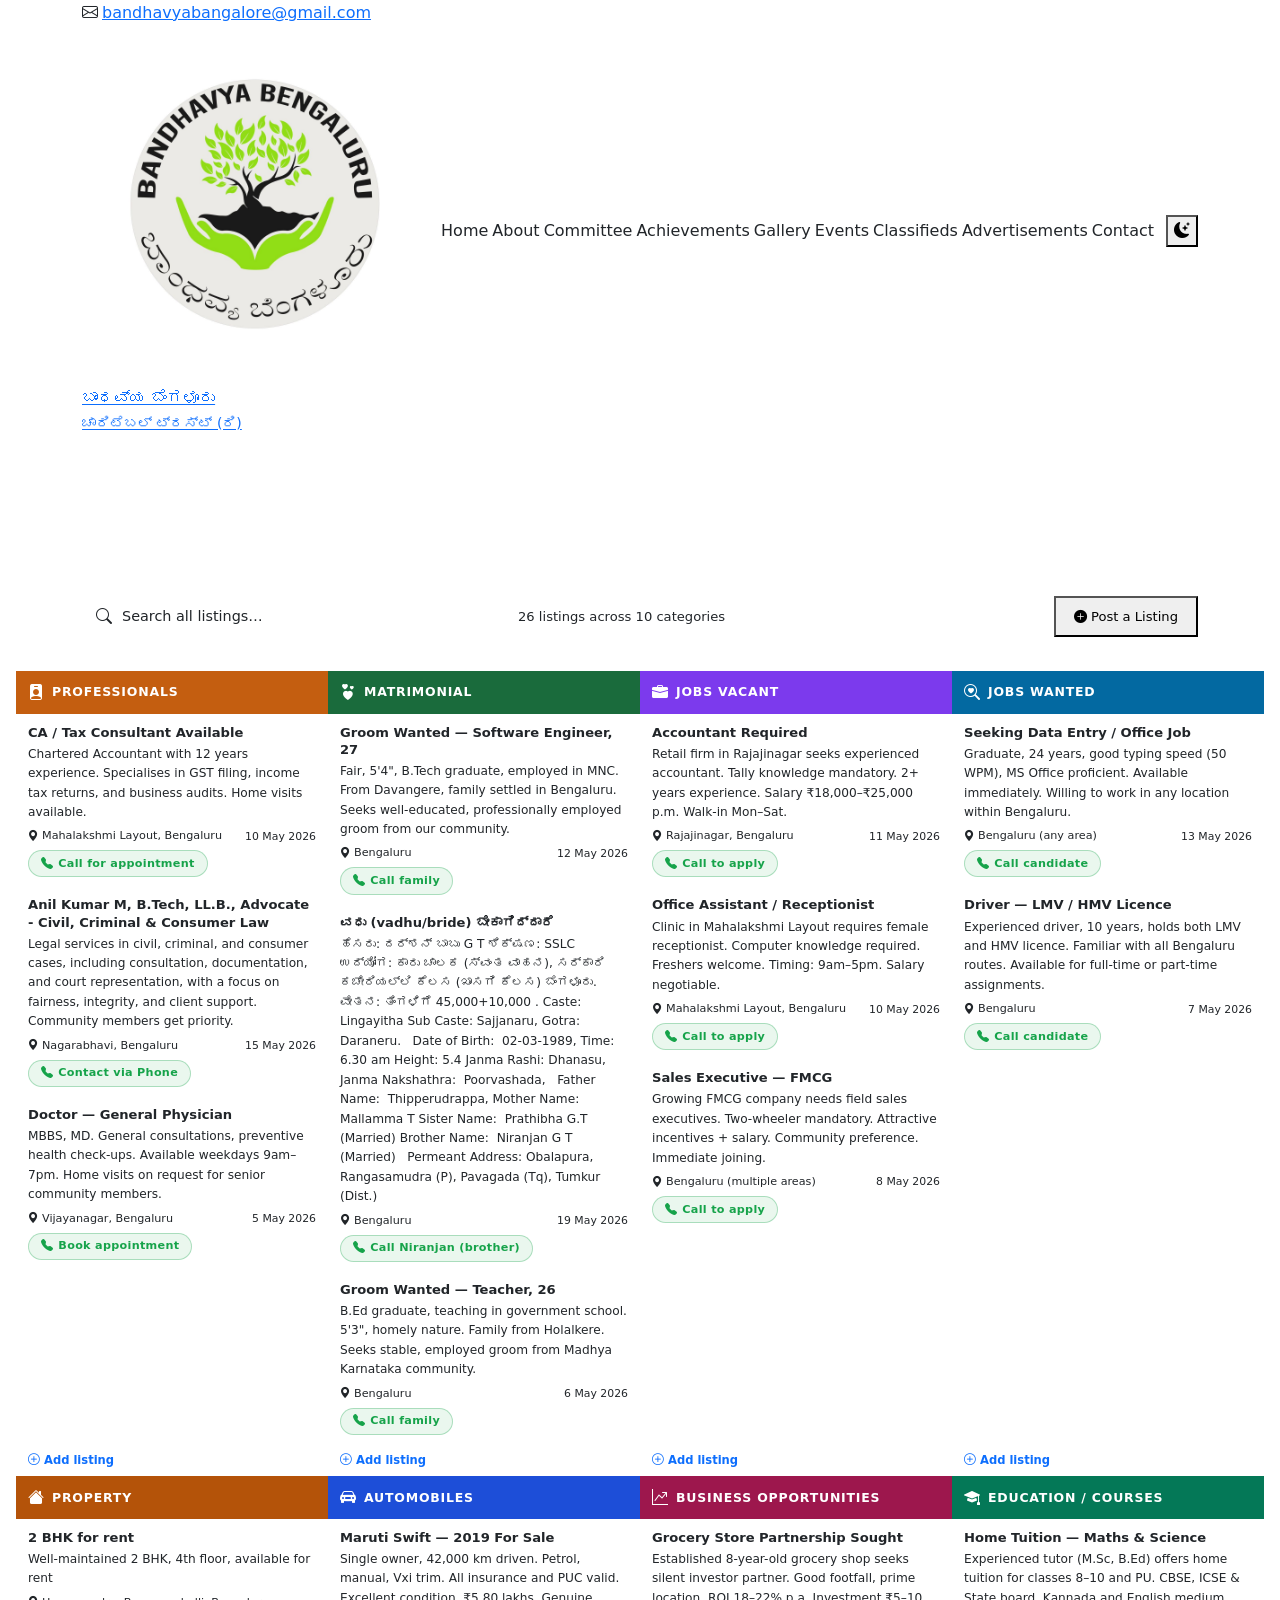
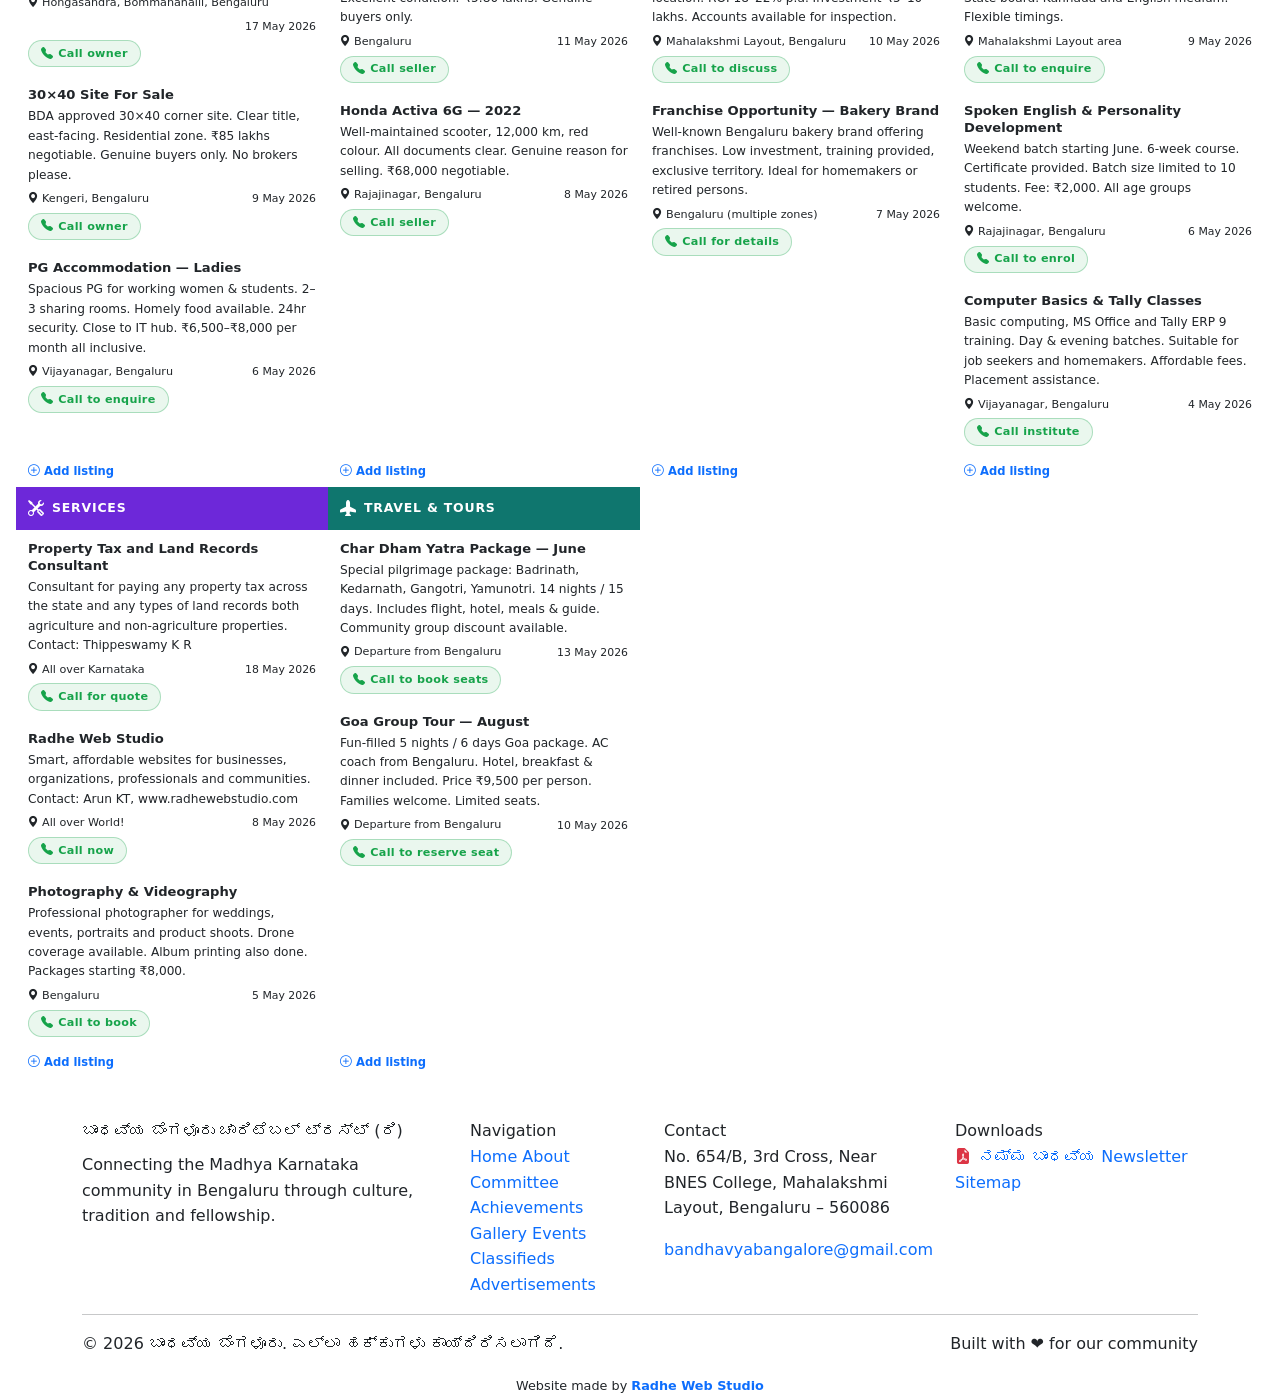
<file: classifieds.html>
<!doctype html>
<html lang="en" data-theme="light">

<head>
  <meta charset="utf-8" />
  <meta name="viewport" content="width=device-width, initial-scale=1" />
  <title>Classifieds | Bandhavya Bengaluru</title>
  <meta name="description"
    content="Community classifieds — jobs, matrimonial, property, services and more for the Bandhavya Bengaluru community." />
  <link rel="icon" href="favicon.ico" />
  <link href="https://cdn.jsdelivr.net/npm/bootstrap@5.3.3/dist/css/bootstrap.min.css" rel="stylesheet" />
  <link href="https://cdn.jsdelivr.net/npm/bootstrap-icons@1.11.3/font/bootstrap-icons.css" rel="stylesheet" />
  <link href="assets/css/style.css" rel="stylesheet" />
  <style>
    /* ── Newspaper Masthead ── */
    .cl-masthead {
      background: var(--brand-dark);
      color: #fff;
      text-align: center;
      padding: 18px 0 14px;
      border-bottom: 4px solid var(--gold);
    }

    .cl-masthead-title {
      font-size: clamp(1.6rem, 5vw, 2.8rem);
      font-weight: 900;
      letter-spacing: 3px;
      text-transform: uppercase;
      font-family: 'Inter', sans-serif;
      color: #fff;
    }

    .cl-masthead-sub {
      font-size: .8rem;
      color: rgba(255, 255, 255, .7);
      letter-spacing: 1.5px;
      text-transform: uppercase;
      margin-top: 4px;
    }

    .cl-masthead-date {
      font-size: .78rem;
      color: var(--gold);
      margin-top: 2px;
    }

    /* ── Toolbar ── */
    .cl-toolbar {
      background: var(--bg-muted);
      border-bottom: 1px solid var(--border);
      padding: 10px 0;
      position: sticky;
      top: var(--navbar-h);
      z-index: 900;
    }

    .cl-search {
      flex: 1;
      max-width: 420px;
      display: flex;
      align-items: center;
      background: var(--bg-card);
      border: 1.5px solid var(--border);
      border-radius: var(--radius-sm);
      padding: 7px 14px;
      gap: 8px;
    }

    .cl-search i {
      color: var(--text-muted);
    }

    .cl-search input {
      border: none;
      outline: none;
      background: transparent;
      color: var(--text);
      font-size: .9rem;
      width: 100%;
      font-family: inherit;
    }

    .cl-search input::placeholder {
      color: var(--text-muted);
    }

    .cl-count {
      font-size: .82rem;
      color: var(--text-muted);
      white-space: nowrap;
    }

    /* ── Newspaper Grid ── */
    .cl-board {
      padding: 24px 0 40px;
    }

    .cl-grid {
      display: grid;
      grid-template-columns: repeat(4, 1fr);
      gap: 0;
      border: 1.5px solid var(--border);
      border-radius: var(--radius-sm);
      overflow: hidden;
    }

    @media(max-width:1100px) {
      .cl-grid {
        grid-template-columns: repeat(3, 1fr);
      }
    }

    @media(max-width:767px) {
      .cl-grid {
        grid-template-columns: repeat(2, 1fr);
      }
    }

    @media(max-width:480px) {
      .cl-grid {
        grid-template-columns: 1fr;
      }
    }

    /* ── Category Column ── */
    .cl-col {
      border-right: 1.5px solid var(--border);
      border-bottom: 1.5px solid var(--border);
      display: flex;
      flex-direction: column;
      min-width: 0;
    }

    .cl-col:last-child {
      border-right: none;
    }

    .cl-col-header {
      padding: 9px 12px 8px;
      display: flex;
      align-items: center;
      gap: 8px;
      border-bottom: 2px solid var(--border);
      position: sticky;
    }

    .cl-col-header i {
      font-size: 1rem;
      color: #fff;
      flex-shrink: 0;
    }

    .cl-col-header span {
      font-size: .78rem;
      font-weight: 800;
      text-transform: uppercase;
      letter-spacing: .8px;
      color: #fff;
      line-height: 1.2;
    }

    /* ── Listing Entry ── */
    .cl-listing {
      padding: 10px 12px 9px;
      border-bottom: 1px dashed var(--border);
      transition: background var(--transition);
    }

    .cl-listing:last-of-type {
      border-bottom: none;
    }

    .cl-listing:hover {
      background: var(--bg-muted);
    }

    .cl-listing-title {
      font-size: .82rem;
      font-weight: 700;
      color: var(--text);
      line-height: 1.3;
      margin-bottom: 4px;
    }

    .cl-listing-desc {
      font-size: .76rem;
      color: var(--text-muted);
      line-height: 1.6;
      margin-bottom: 5px;
    }

    .cl-listing-meta {
      display: flex;
      flex-wrap: wrap;
      gap: 6px;
      align-items: center;
    }

    .cl-meta-loc {
      font-size: .7rem;
      color: var(--text-muted);
      display: flex;
      align-items: center;
      gap: 3px;
    }

    .cl-meta-date {
      font-size: .68rem;
      color: var(--text-muted);
      margin-left: auto;
    }

    .cl-call-btn {
      display: inline-flex;
      align-items: center;
      gap: 5px;
      font-size: .7rem;
      font-weight: 700;
      color: #16a34a;
      background: rgba(22, 163, 74, .09);
      border: 1.5px solid rgba(22, 163, 74, .3);
      border-radius: 99px;
      padding: 3px 12px;
      text-decoration: none;
      transition: all var(--transition);
      margin-top: 5px;
      letter-spacing: .3px;
    }

    .cl-call-btn:hover {
      background: #16a34a;
      color: #fff;
      border-color: #16a34a;
      box-shadow: 0 2px 8px rgba(22, 163, 74, .25);
    }

    .cl-call-btn i {
      font-size: .75rem;
    }

    /* ── Add listing footer in column ── */
    .cl-add-row {
      margin-top: auto;
      padding: 7px 12px;
      background: var(--bg-muted);
      border-top: 1px dashed var(--border);
    }

    .cl-add-btn {
      font-size: .72rem;
      color: var(--brand);
      font-weight: 600;
      cursor: pointer;
      display: flex;
      align-items: center;
      gap: 4px;
      background: none;
      border: none;
      padding: 0;
    }

    .cl-add-btn:hover {
      text-decoration: underline;
    }

    /* ── Empty state ── */
    .cl-empty {
      padding: 18px 12px;
      text-align: center;
      color: var(--text-muted);
      font-size: .78rem;
    }

    /* ── Hidden column (search filter) ── */
    .cl-col.hidden {
      display: none;
    }

    /* ── Post Modal ── */
    .post-modal-header {
      background: linear-gradient(135deg, var(--brand-dark), var(--brand-light));
      color: #fff;
      border: none;
      border-radius: var(--radius-md) var(--radius-md) 0 0;
    }

    .post-modal-header .btn-close {
      filter: invert(1);
    }

    .post-label {
      font-size: .82rem;
      font-weight: 600;
      color: var(--text);
      margin-bottom: 5px;
      display: block;
    }

    .post-input {
      width: 100%;
      padding: 9px 13px;
      background: var(--bg);
      border: 1.5px solid var(--border);
      border-radius: var(--radius-sm);
      color: var(--text);
      font-size: .88rem;
      font-family: inherit;
      outline: none;
      transition: border-color var(--transition);
    }

    .post-input:focus {
      border-color: var(--brand);
    }

    .post-input::placeholder {
      color: var(--text-muted);
    }

    textarea.post-input {
      resize: vertical;
      min-height: 80px;
    }

    /* ── No results banner ── */
    #noResults {
      display: none;
      text-align: center;
      padding: 48px 20px;
      color: var(--text-muted);
    }
  </style>
</head>

<body>

  <!-- ── Topbar ── -->
  <div class="topbar">
    <div class="container d-flex justify-content-between align-items-center">
      <span><i class="bi bi-envelope me-1"></i><a
          href="mailto:bandhavyabangalore@gmail.com">bandhavyabangalore@gmail.com</a></span>
      <span class="kannada" style="font-size:.82rem;color:rgba(255,255,255,.75);">ಬಾಂಧವ್ಯ ಬೆಂಗಳೂರು ಚಾರಿಟೆಬಲ್ ಟ್ರಸ್ಟ್
        (ರಿ)</span>
    </div>
  </div>

  <!-- ── Navbar ── -->
  <nav class="site-navbar" id="siteNavbar">
    <div class="container h-100 d-flex align-items-center justify-content-between">
      <a class="navbar-brand-logo" href="index.html">
        <img src="assets/images/logos/logo.png" alt="Bandhavya Bengaluru Logo" class="nav-logo" />
        <span class="navbar-brand-text kannada">ಬಾಂಧವ್ಯ ಬೆಂಗಳೂರು<br /><small>ಚಾರಿಟೆಬಲ್ ಟ್ರಸ್ಟ್ (ರಿ)</small></span>
      </a>
      <button class="navbar-toggler d-lg-none border-0 bg-transparent" type="button" data-bs-toggle="collapse"
        data-bs-target="#mainNav" aria-controls="mainNav" aria-expanded="false" aria-label="Toggle navigation"
        style="font-size:1.4rem;color:var(--text);">
        <i class="bi bi-list"></i>
      </button>
      <div class="collapse navbar-collapse d-lg-flex align-items-center gap-1" id="mainNav">
        <a class="nav-link" href="index.html">Home</a>
        <a class="nav-link" href="about.html">About</a>
        <a class="nav-link" href="committee.html">Committee</a>
        <a class="nav-link" href="achievements.html">Achievements</a>
        <a class="nav-link" href="gallery.html">Gallery</a>
        <a class="nav-link" href="events.html">Events</a>
        <a class="nav-link active" href="classifieds.html">Classifieds</a>
        <a class="nav-link" href="advertisements.html">Advertisements</a>
        <a class="nav-link" href="index.html#contact">Contact</a>
        <button class="btn-theme ms-2" id="themeToggle" title="Toggle dark mode">
          <i class="bi bi-moon-stars-fill" id="themeIcon"></i>
        </button>
      </div>
    </div>
  </nav>

  <!-- ── Masthead ── -->
  <div class="cl-masthead">
    <div class="cl-masthead-title"><i class="bi bi-newspaper me-2"></i>Bandhavya Classifieds</div>
    <div class="cl-masthead-sub">Community listings — Bengaluru</div>
    <div class="cl-masthead-date" id="masterDate"></div>
  </div>

  <!-- ── Toolbar ── -->
  <div class="cl-toolbar">
    <div class="container d-flex align-items-center gap-3 flex-wrap">
      <div class="cl-search">
        <i class="bi bi-search"></i>
        <input type="text" id="clSearch" placeholder="Search all listings…" autocomplete="off" />
      </div>
      <span class="cl-count" id="clCount"></span>
      <button class="btn-brand ms-auto" style="font-size:.82rem;padding:8px 18px;" data-bs-toggle="modal"
        data-bs-target="#postModal" id="postListingBtn">
        <i class="bi bi-plus-circle-fill"></i> Post a Listing
      </button>
    </div>
  </div>

  <!-- ── Board ── -->
  <section class="cl-board">
    <div class="container-fluid px-3">
      <div class="cl-grid" id="clGrid">
        <!-- Columns injected by JS -->
      </div>
      <div id="noResults">
        <i class="bi bi-search" style="font-size:2.5rem;display:block;margin-bottom:12px;"></i>
        <strong>No listings found</strong><br>
        <span style="font-size:.88rem;">Try a different keyword or <a href="#" data-bs-toggle="modal"
            data-bs-target="#postModal">post a listing</a>.</span>
      </div>
    </div>
  </section>

  <!-- ── Footer ── -->
  <footer class="site-footer">
    <div class="container">
      <div class="row g-5">
        <div class="col-lg-4">
          <div class="footer-brand kannada">ಬಾಂಧವ್ಯ ಬೆಂಗಳೂರು ಚಾರಿಟೆಬಲ್ ಟ್ರಸ್ಟ್ (ರಿ)</div>
          <p class="footer-tagline mt-2">Connecting the Madhya Karnataka community in Bengaluru through culture,
            tradition and fellowship.</p>
        </div>
        <div class="col-sm-6 col-lg-2">
          <div class="footer-heading">Navigation</div>
          <a class="footer-link" href="index.html">Home</a>
          <a class="footer-link" href="about.html">About</a>
          <a class="footer-link" href="committee.html">Committee</a>
          <a class="footer-link" href="achievements.html">Achievements</a>
          <a class="footer-link" href="gallery.html">Gallery</a>
          <a class="footer-link" href="events.html">Events</a>
          <a class="footer-link" href="classifieds.html">Classifieds</a>
          <a class="footer-link" href="advertisements.html">Advertisements</a>
        </div>
        <div class="col-sm-6 col-lg-3">
          <div class="footer-heading">Contact</div>
          <p class="footer-tagline">No. 654/B, 3rd Cross, Near BNES College, Mahalakshmi Layout, Bengaluru – 560086</p>
          <a class="footer-link" href="mailto:bandhavyabangalore@gmail.com">bandhavyabangalore@gmail.com</a>
        </div>
        <div class="col-lg-3">
          <div class="footer-heading">Downloads</div>
          <a class="footer-link d-flex align-items-center gap-2" href="assets/newsletters/namma-bandhavya.pdf"
            target="_blank" rel="noopener">
            <i class="bi bi-file-earmark-pdf-fill text-danger"></i> ನಮ್ಮ ಬಾಂಧವ್ಯ Newsletter
          </a>
          <a class="footer-link" href="sitemap.xml">Sitemap</a>
        </div>
      </div>
      <hr class="footer-divider" />
      <div class="d-flex justify-content-between flex-wrap gap-2">
        <span class="footer-copy">© <span id="year"></span> ಬಾಂಧವ್ಯ ಬೆಂಗಳೂರು. ಎಲ್ಲಾ ಹಕ್ಕುಗಳು ಕಾಯ್ದಿರಿಸಲಾಗಿದೆ.</span>
        <span class="footer-copy">Built with ❤️ for our community</span>
      </div>
      <div class="text-center mt-3">
        <span class="footer-copy" style="font-size:.8rem;color:var(--text-muted);">Website made by <a href="https://radhewebstudio.com" target="_blank" rel="noopener" style="color:var(--brand);font-weight:600;">Radhe Web Studio</a></span>
      </div>
    </div>
  </footer>

  <!-- ── Post a Listing Modal ── -->
  <div class="modal fade" id="postModal" tabindex="-1" aria-labelledby="postModalLabel" aria-hidden="true">
    <div class="modal-dialog modal-dialog-centered modal-lg">
      <div class="modal-content"
        style="background:var(--bg-card);border:1px solid var(--border);border-radius:var(--radius-lg);overflow:hidden;">
        <div class="post-modal-header d-flex align-items-center justify-content-between p-4">
          <div>
            <h2 class="mb-0" style="color:#fff;font-size:1.2rem;" id="postModalLabel"><i
                class="bi bi-plus-circle-fill me-2"></i>Post a Classified Listing</h2>
            <p class="mb-0 mt-1" style="font-size:.8rem;color:rgba(255,255,255,.75);">Fill in the details below. We'll
              review and publish your listing.Please Give a call to Mr. Arun Kumar K T after the mail has been sent.</p>
          </div>
          <button type="button" class="btn-close post-modal-header" data-bs-dismiss="modal" aria-label="Close"></button>
        </div>
        <div class="p-4">
          <form id="postForm">
            <div class="row g-3">
              <div class="col-md-6">
                <label class="post-label" for="pf-name">Your Name *</label>
                <input class="post-input" type="text" id="pf-name" placeholder="Full name" required />
              </div>
              <div class="col-md-6">
                <label class="post-label" for="pf-phone">Phone / Email *</label>
                <input class="post-input" type="text" id="pf-phone" placeholder="Contact details" required />
              </div>
              <div class="col-md-6">
                <label class="post-label" for="pf-category">Category *</label>
                <select class="post-input" id="pf-category" required>
                  <option value="">— Select category —</option>
                  <option value="Professionals">Professionals</option>
                  <option value="Matrimonial">Matrimonial</option>
                  <option value="Jobs Vacant">Jobs Vacant</option>
                  <option value="Jobs Wanted">Jobs Wanted</option>
                  <option value="Property">Property</option>
                  <option value="Automobiles">Automobiles</option>
                  <option value="Business Opportunities">Business Opportunities</option>
                  <option value="Education / Courses">Education / Courses</option>
                  <option value="Services">Services</option>
                  <option value="Travel &amp; Tours">Travel &amp; Tours</option>
                </select>
              </div>
              <div class="col-md-6">
                <label class="post-label" for="pf-title">Listing Title *</label>
                <input class="post-input" type="text" id="pf-title" placeholder="e.g. 2 BHK Flat for Rent" required />
              </div>
              <div class="col-12">
                <label class="post-label" for="pf-location">Location</label>
                <input class="post-input" type="text" id="pf-location" placeholder="Area, Bengaluru" />
              </div>
              <div class="col-12">
                <label class="post-label" for="pf-desc">Description *</label>
                <textarea class="post-input" id="pf-desc" placeholder="Describe your listing in detail…"
                  required></textarea>
              </div>
            </div>
            <div class="d-flex gap-3 mt-4">
              <button type="submit" class="btn-brand" id="pf-submit"><i class="bi bi-send-fill"></i> Submit via
                Email</button>
              <button type="button" class="btn-outline-brand" data-bs-dismiss="modal">Cancel</button>
            </div>
            <p class="mt-3 mb-0" style="font-size:.75rem;color:var(--text-muted);">
              <i class="bi bi-info-circle me-1"></i>Clicking "Submit" will open your email app with a pre-filled message
              to our team. Once you submit, call Arun KT @ 9591020666 for quicker listing. 
            </p>
          </form>
        </div>
      </div>
    </div>
  </div>

  <script src="https://cdn.jsdelivr.net/npm/bootstrap@5.3.3/dist/js/bootstrap.bundle.min.js"></script>
  <script>
    /* ── Boilerplate ── */
    document.getElementById('year').textContent = new Date().getFullYear();
    document.getElementById('masterDate').textContent =
      new Date().toLocaleDateString('en-IN', { weekday: 'long', year: 'numeric', month: 'long', day: 'numeric' });

    const root = document.documentElement;
    const icon = document.getElementById('themeIcon');
    const saved = localStorage.getItem('bbct-theme') || 'light';
    root.setAttribute('data-theme', saved);
    icon.className = saved === 'dark' ? 'bi bi-sun-fill' : 'bi bi-moon-stars-fill';
    document.getElementById('themeToggle').addEventListener('click', () => {
      const next = root.getAttribute('data-theme') === 'dark' ? 'light' : 'dark';
      root.setAttribute('data-theme', next);
      localStorage.setItem('bbct-theme', next);
      icon.className = next === 'dark' ? 'bi bi-sun-fill' : 'bi bi-moon-stars-fill';
    });
    window.addEventListener('scroll', () => {
      document.getElementById('siteNavbar').classList.toggle('scrolled', window.scrollY > 20);
    });
    document.querySelectorAll('#mainNav .nav-link').forEach(link => {
      link.addEventListener('click', () => {
        const nav = document.getElementById('mainNav');
        const bsc = bootstrap.Collapse.getInstance(nav);
        if (bsc && nav.classList.contains('show')) bsc.hide();
      });
    });

    /* ── Load & Render Classifieds ── */
    let allData = [];

    function formatDate(str) {
      const d = new Date(str);
      return d.toLocaleDateString('en-IN', { day: 'numeric', month: 'short', year: 'numeric' });
    }

    function buildGrid(data) {
      const grid = document.getElementById('clGrid');
      grid.innerHTML = '';
      let totalListings = 0;

      data.categories.forEach(cat => {
        totalListings += cat.listings.length;
        const col = document.createElement('div');
        col.className = 'cl-col';
        col.dataset.catId = cat.id;

        /* Header */
        const hdr = document.createElement('div');
        hdr.className = 'cl-col-header';
        hdr.style.background = cat.color;
        hdr.innerHTML = `<i class="bi ${cat.icon}"></i><span>${cat.label}</span>`;
        col.appendChild(hdr);

        /* Listings */
        if (cat.listings.length === 0) {
          const emp = document.createElement('div');
          emp.className = 'cl-empty';
          emp.innerHTML = `<i class="bi bi-inbox" style="font-size:1.4rem;display:block;margin-bottom:6px;"></i>No listings yet`;
          col.appendChild(emp);
        } else {
          cat.listings.forEach(listing => {
            const entry = document.createElement('div');
            entry.className = 'cl-listing';
            entry.dataset.search = (listing.title + ' ' + listing.description + ' ' + listing.location).toLowerCase();
            const callHref = `tel:${listing.contact}`;
            entry.innerHTML = `
            <div class="cl-listing-title">${listing.title}</div>
            <div class="cl-listing-desc">${listing.description}</div>
            <div class="cl-listing-meta">
              <span class="cl-meta-loc"><i class="bi bi-geo-alt-fill"></i>${listing.location}</span>
              <span class="cl-meta-date">${formatDate(listing.postedDate)}</span>
            </div>
            <a href="${callHref}" class="cl-call-btn">
              <i class="bi bi-telephone-fill"></i>
              ${listing.contactLabel}
            </a>`;
            col.appendChild(entry);
          });
        }

        /* Add listing footer */
        const addRow = document.createElement('div');
        addRow.className = 'cl-add-row';
        addRow.innerHTML = `<button class="cl-add-btn" data-bs-toggle="modal" data-bs-target="#postModal" onclick="document.getElementById('pf-category').value='${cat.label}'"><i class="bi bi-plus-circle"></i> Add listing</button>`;
        col.appendChild(addRow);

        grid.appendChild(col);
      });

      document.getElementById('clCount').textContent = `${totalListings} listing${totalListings !== 1 ? 's' : ''} across ${data.categories.length} categories`;
    }

    /* ── Search ── */
    function applySearch(term) {
      const cols = document.querySelectorAll('.cl-col');
      let visibleCols = 0;
      cols.forEach(col => {
        const listings = col.querySelectorAll('.cl-listing');
        let colVisible = 0;
        listings.forEach(l => {
          const match = !term || l.dataset.search.includes(term.toLowerCase());
          l.style.display = match ? '' : 'none';
          if (match) colVisible++;
        });
        if (term && colVisible === 0) {
          col.classList.add('hidden');
        } else {
          col.classList.remove('hidden');
          visibleCols++;
        }
      });
      document.getElementById('noResults').style.display = (visibleCols === 0) ? 'block' : 'none';
      document.getElementById('clGrid').style.display = (visibleCols === 0) ? 'none' : '';
    }

    document.getElementById('clSearch').addEventListener('input', e => {
      applySearch(e.target.value.trim());
    });

    /* ── Post Form ── */
    document.getElementById('postForm').addEventListener('submit', function (e) {
      e.preventDefault();
      const name = document.getElementById('pf-name').value;
      const phone = document.getElementById('pf-phone').value;
      const category = document.getElementById('pf-category').value;
      const title = document.getElementById('pf-title').value;
      const location = document.getElementById('pf-location').value;
      const desc = document.getElementById('pf-desc').value;
      const subject = encodeURIComponent(`New Classified: [${category}] ${title}`);
      const body = encodeURIComponent(
        `Name: ${name}\nContact: ${phone}\nCategory: ${category}\nTitle: ${title}\nLocation: ${location}\n\nDescription:\n${desc}`
      );
      window.location.href = `mailto:bandhavyabangalore@gmail.com?subject=${subject}&body=${body}`;
    });

    /* ── Fetch data ── */
    fetch('data/classifieds.json')
      .then(r => r.json())
      .then(data => { allData = data; buildGrid(data); })
      .catch(() => {
        document.getElementById('clGrid').innerHTML =
          `<div style="padding:40px;text-align:center;color:var(--text-muted);grid-column:1/-1;">
          <i class="bi bi-exclamation-circle" style="font-size:2rem;display:block;margin-bottom:10px;"></i>
          Could not load listings. Please try again later.
        </div>`;
      });
  </script>

</body>

</html>
</file>
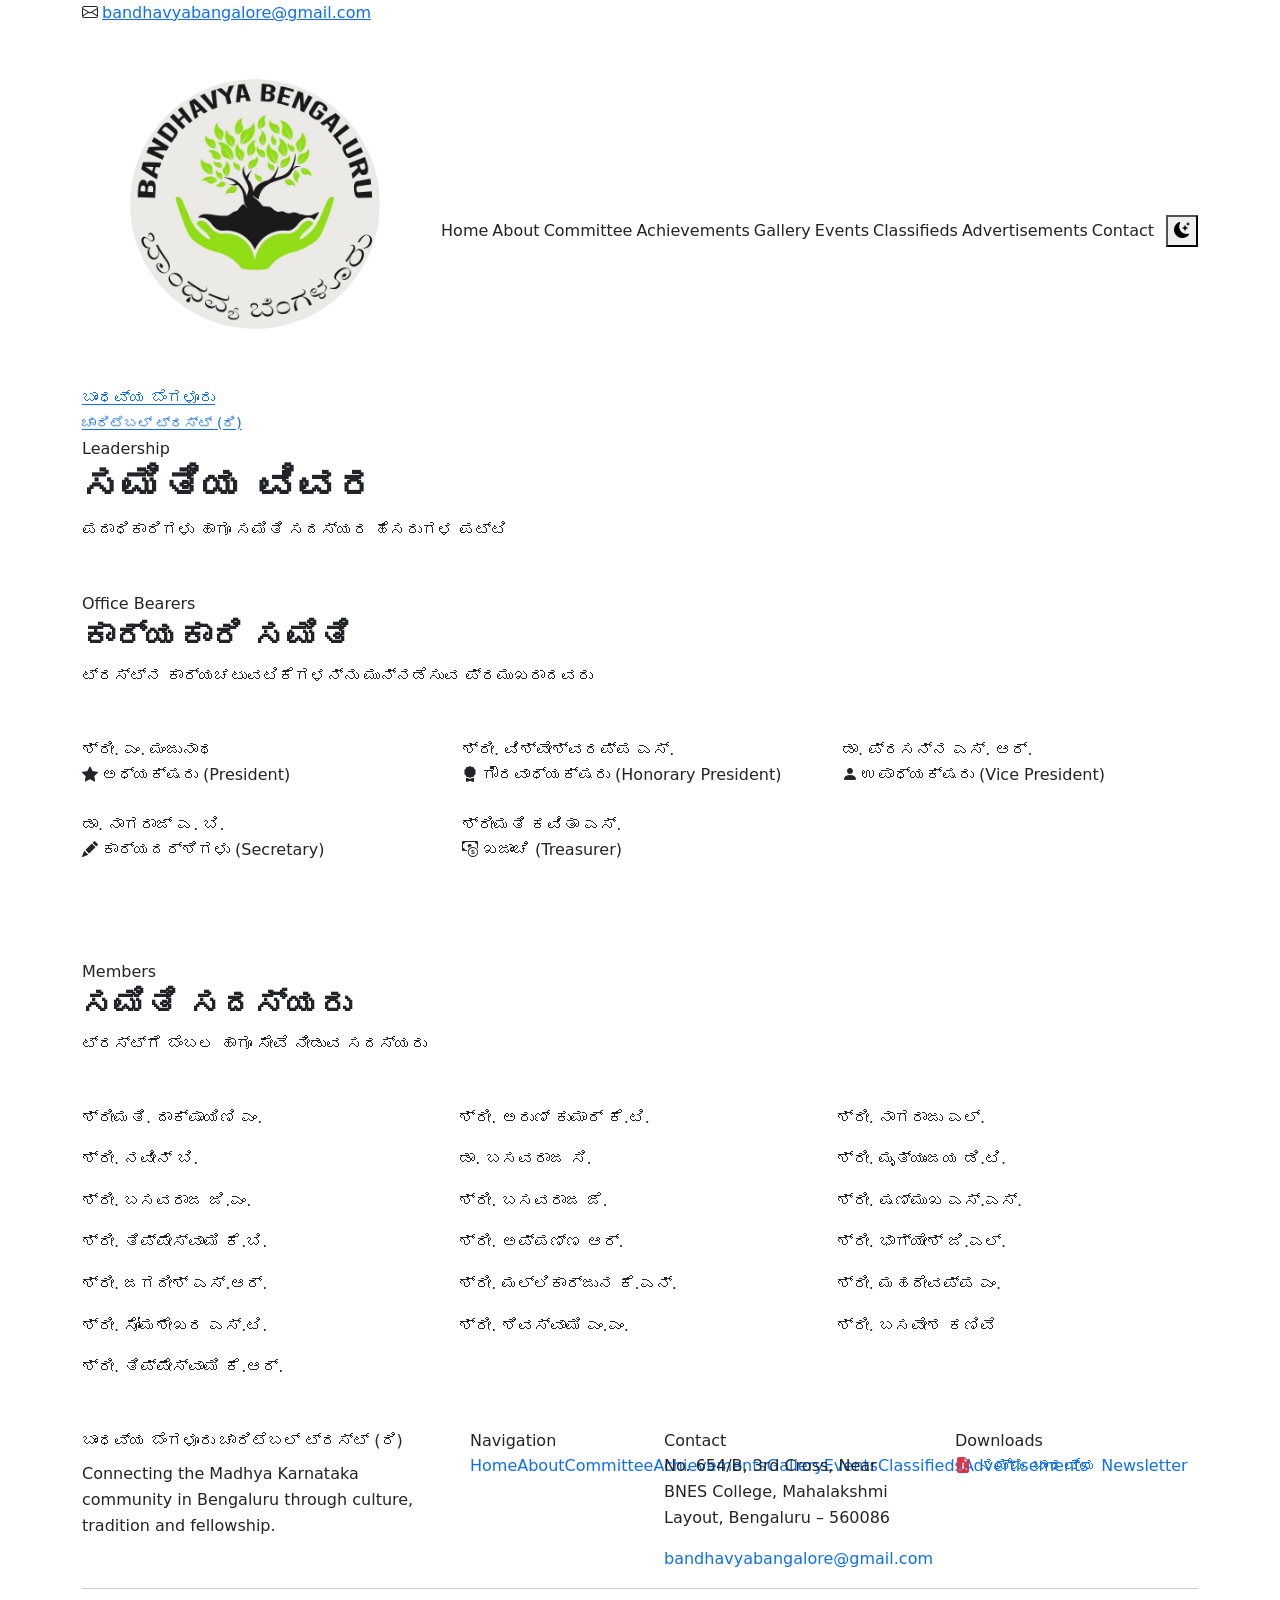
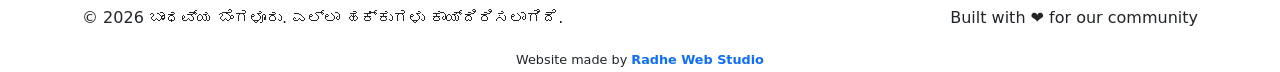
<file: committee.html>
<!doctype html>
<html lang="kn" data-theme="light">
<head>
  <meta charset="utf-8"/>
  <meta name="viewport" content="width=device-width, initial-scale=1"/>
  <title>ಸಮಿತಿಯ ವಿವರ | Bandhavya Bengaluru Charitable Trust (R)</title>
  <meta name="description" content="Office bearers and committee members of Bandhavya Bengaluru Charitable Trust (R)."/>
  <link rel="icon" href="favicon.ico"/>
  <link href="https://cdn.jsdelivr.net/npm/bootstrap@5.3.3/dist/css/bootstrap.min.css" rel="stylesheet"/>
  <link href="https://cdn.jsdelivr.net/npm/bootstrap-icons@1.11.3/font/bootstrap-icons.css" rel="stylesheet"/>
  <link href="assets/css/style.css" rel="stylesheet"/>
</head>
<body>

<!-- ── Topbar ── -->
<div class="topbar">
  <div class="container d-flex justify-content-between align-items-center">
    <span><i class="bi bi-envelope me-1"></i><a href="mailto:bandhavyabangalore@gmail.com">bandhavyabangalore@gmail.com</a></span>
    <span class="kannada" style="font-size:.82rem;color:rgba(255,255,255,.75);">ಬಾಂಧವ್ಯ ಬೆಂಗಳೂರು ಚಾರಿಟೆಬಲ್ ಟ್ರಸ್ಟ್ (ರಿ)</span>
  </div>
</div>

<!-- ── Navbar ── -->
<nav class="site-navbar" id="siteNavbar">
  <div class="container h-100 d-flex align-items-center justify-content-between">
    <a class="navbar-brand-logo" href="index.html"><img src="assets/images/logos/logo.png" alt="Bandhavya Bengaluru Logo" class="nav-logo"/><span class="navbar-brand-text kannada">ಬಾಂಧವ್ಯ ಬೆಂಗಳೂರು<br/><small>ಚಾರಿಟೆಬಲ್ ಟ್ರಸ್ಟ್ (ರಿ)</small></span></a>
    <button class="navbar-toggler d-lg-none border-0 bg-transparent" type="button"
            data-bs-toggle="collapse" data-bs-target="#mainNav" aria-controls="mainNav"
            aria-expanded="false" aria-label="Toggle navigation" style="font-size:1.4rem;color:var(--text);">
      <i class="bi bi-list"></i>
    </button>
    <div class="collapse navbar-collapse d-lg-flex align-items-center gap-1" id="mainNav">
      <a class="nav-link" href="index.html">Home</a>
      <a class="nav-link" href="about.html">About</a>
      <a class="nav-link active" href="committee.html">Committee</a>
      <a class="nav-link" href="achievements.html">Achievements</a>
      <a class="nav-link" href="gallery.html">Gallery</a>
      <a class="nav-link" href="events.html">Events</a>
      <a class="nav-link active" href="classifieds.html">Classifieds</a>
      <a class="nav-link" href="advertisements.html">Advertisements</a>
      <a class="nav-link" href="index.html#contact">Contact</a>
      <button class="btn-theme ms-2" id="themeToggle" title="Toggle dark mode"><i class="bi bi-moon-stars-fill" id="themeIcon"></i></button>
    </div>
  </div>
</nav>

<!-- ── Page Header ── -->
<header class="page-header">
  <div class="container">
    <div class="reveal">
      <span class="section-label">Leadership</span>
      <h1 class="section-title kannada">ಸಮಿತಿಯ ವಿವರ</h1>
      <div class="divider"></div>
      <p class="section-sub mb-0 kannada">ಪದಾಧಿಕಾರಿಗಳು ಹಾಗೂ ಸಮಿತಿ ಸದಸ್ಯರ ಹೆಸರುಗಳ ಪಟ್ಟಿ</p>
    </div>
  </div>
</header>

<!-- ── Executive Committee ── -->
<section class="py-5">
  <div class="container">
    <div class="mb-5 reveal">
      <span class="section-label">Office Bearers</span>
      <h2 class="section-title kannada">ಕಾರ್ಯಕಾರಿ ಸಮಿತಿ</h2>
      <div class="divider"></div>
      <p class="section-sub kannada">ಟ್ರಸ್ಟ್‌ನ ಕಾರ್ಯಚಟುವಟಿಕೆಗಳನ್ನು ಮುನ್ನಡೆಸುವ ಪ್ರಮುಖರಾದವರು</p>
    </div>
    <div class="row g-4">
      <div class="col-md-4 reveal reveal-delay-1">
        <div class="member-card">
          <div class="member-name">ಶ್ರೀ. ಎಂ. ಮಂಜುನಾಥ</div>
          <div class="member-role"><i class="bi bi-star-fill me-1"></i>ಅಧ್ಯಕ್ಷರು (President)</div>
        </div>
      </div>
      <div class="col-md-4 reveal reveal-delay-2">
        <div class="member-card">
          <div class="member-name">ಶ್ರೀ. ವಿಶ್ವೇಶ್ವರಪ್ಪ ಎಸ್.</div>
          <div class="member-role"><i class="bi bi-award-fill me-1"></i>ಗೌರವಾಧ್ಯಕ್ಷರು (Honorary President)</div>
        </div>
      </div>
      <div class="col-md-4 reveal reveal-delay-3">
        <div class="member-card">
          <div class="member-name">ಡಾ. ಪ್ರಸನ್ನ ಎಸ್. ಆರ್.</div>
          <div class="member-role"><i class="bi bi-person-fill me-1"></i>ಉಪಾಧ್ಯಕ್ಷರು (Vice President)</div>
        </div>
      </div>
      <div class="col-md-4 reveal reveal-delay-1">
        <div class="member-card">
          <div class="member-name">ಡಾ. ನಾಗರಾಜ್ ಎ. ಬಿ.</div>
          <div class="member-role"><i class="bi bi-pencil-fill me-1"></i>ಕಾರ್ಯದರ್ಶಿಗಳು (Secretary)</div>
        </div>
      </div>
      <div class="col-md-4 reveal reveal-delay-2">
        <div class="member-card">
          <div class="member-name">ಶ್ರೀಮತಿ ಕವಿತಾ ಎಸ್.</div>
          <div class="member-role"><i class="bi bi-cash-coin me-1"></i>ಖಜಾಂಚಿ (Treasurer)</div>
        </div>
      </div>
    </div>
  </div>
</section>

<!-- ── General Members ── -->
<section class="py-5 bg-muted-section">
  <div class="container">
    <div class="mb-5 reveal">
      <span class="section-label">Members</span>
      <h2 class="section-title kannada">ಸಮಿತಿ ಸದಸ್ಯರು</h2>
      <div class="divider"></div>
      <p class="section-sub kannada">ಟ್ರಸ್ಟ್‌ಗೆ ಬೆಂಬಲ ಹಾಗೂ ಸೇವೆ ನೀಡುವ ಸದಸ್ಯರು</p>
    </div>
    <div class="row g-3">
      <div class="col-sm-6 col-md-4 reveal reveal-delay-1"><div class="member-card"><div class="member-name">ಶ್ರೀಮತಿ. ದಾಕ್ಷಾಯಿಣಿ ಎಂ.</div></div></div>
      <div class="col-sm-6 col-md-4 reveal reveal-delay-2"><div class="member-card"><div class="member-name">ಶ್ರೀ. ಅರುಣ್ ಕುಮಾರ್ ಕೆ.ಟಿ.</div></div></div>
      <div class="col-sm-6 col-md-4 reveal reveal-delay-3"><div class="member-card"><div class="member-name">ಶ್ರೀ. ನಾಗರಾಜು ಎಲ್.</div></div></div>
      <div class="col-sm-6 col-md-4 reveal reveal-delay-1"><div class="member-card"><div class="member-name">ಶ್ರೀ. ನವೀನ್ ಬಿ.</div></div></div>
      <div class="col-sm-6 col-md-4 reveal reveal-delay-2"><div class="member-card"><div class="member-name">ಡಾ. ಬಸವರಾಜ ಸಿ.</div></div></div>
      <div class="col-sm-6 col-md-4 reveal reveal-delay-3"><div class="member-card"><div class="member-name">ಶ್ರೀ. ಮೃತ್ಯುಂಜಯ ಡಿ.ಟಿ.</div></div></div>
      <div class="col-sm-6 col-md-4 reveal reveal-delay-1"><div class="member-card"><div class="member-name">ಶ್ರೀ. ಬಸವರಾಜ ಜಿ.ಎಂ.</div></div></div>
      <div class="col-sm-6 col-md-4 reveal reveal-delay-1"><div class="member-card"><div class="member-name">ಶ್ರೀ. ಬಸವರಾಜ ಜೆ. </div></div></div>
      <div class="col-sm-6 col-md-4 reveal reveal-delay-2"><div class="member-card"><div class="member-name">ಶ್ರೀ. ಷಣ್ಮುಖ ಎಸ್.ಎಸ್.</div></div></div>
      <div class="col-sm-6 col-md-4 reveal reveal-delay-3"><div class="member-card"><div class="member-name">ಶ್ರೀ. ತಿಪ್ಪೇಸ್ವಾಮಿ ಕೆ.ಬಿ.</div></div></div>
      <div class="col-sm-6 col-md-4 reveal reveal-delay-1"><div class="member-card"><div class="member-name">ಶ್ರೀ. ಅಪ್ಪಣ್ಣ ಆರ್.</div></div></div>
      <div class="col-sm-6 col-md-4 reveal reveal-delay-2"><div class="member-card"><div class="member-name">ಶ್ರೀ. ಭಾಗ್ಯೇಶ್ ಜಿ.ಎಲ್.</div></div></div>
      <div class="col-sm-6 col-md-4 reveal reveal-delay-3"><div class="member-card"><div class="member-name">ಶ್ರೀ. ಜಗದೀಶ್ ಎಸ್.ಆರ್.</div></div></div>
      <div class="col-sm-6 col-md-4 reveal reveal-delay-1"><div class="member-card"><div class="member-name">ಶ್ರೀ. ಮಲ್ಲಿಕಾರ್ಜುನ ಕೆ.ಎನ್.</div></div></div>
      <div class="col-sm-6 col-md-4 reveal reveal-delay-2"><div class="member-card"><div class="member-name">ಶ್ರೀ. ಮಹದೇವಪ್ಪ ಎಂ.</div></div></div>
      <div class="col-sm-6 col-md-4 reveal reveal-delay-3"><div class="member-card"><div class="member-name">ಶ್ರೀ. ಸೋಮಶೇಖರ ಎಸ್.ಟಿ.</div></div></div>
      <div class="col-sm-6 col-md-4 reveal reveal-delay-1"><div class="member-card"><div class="member-name">ಶ್ರೀ. ಶಿವಸ್ವಾಮಿ ಎಂ.ಎಂ.</div></div></div>
      <div class="col-sm-6 col-md-4 reveal reveal-delay-2"><div class="member-card"><div class="member-name">ಶ್ರೀ. ಬಸವೇಶ ಕಣಿವೆ</div></div></div>
      <div class="col-sm-6 col-md-4 reveal reveal-delay-3"><div class="member-card"><div class="member-name">ಶ್ರೀ. ತಿಪ್ಪೇಸ್ವಾಮಿ ಕೆ.ಆರ್.</div></div></div>
    </div>
  </div>
</section>

<!-- ── Footer ── -->
<footer class="site-footer">
  <div class="container">
    <div class="row g-5">
      <div class="col-lg-4"><div class="footer-brand kannada">ಬಾಂಧವ್ಯ ಬೆಂಗಳೂರು ಚಾರಿಟೆಬಲ್ ಟ್ರಸ್ಟ್ (ರಿ)</div><p class="footer-tagline mt-2">Connecting the Madhya Karnataka community in Bengaluru through culture, tradition and fellowship.</p></div>
      <div class="col-sm-6 col-lg-2"><div class="footer-heading">Navigation</div><a class="footer-link" href="index.html">Home</a><a class="footer-link" href="about.html">About</a><a class="footer-link" href="committee.html">Committee</a><a class="footer-link" href="achievements.html">Achievements</a><a class="footer-link" href="gallery.html">Gallery</a><a class="footer-link" href="events.html">Events</a><a class="footer-link" href="classifieds.html">Classifieds</a><a class="footer-link" href="advertisements.html">Advertisements</a></div>
      <div class="col-sm-6 col-lg-3"><div class="footer-heading">Contact</div><p class="footer-tagline">No. 654/B, 3rd Cross, Near BNES College, Mahalakshmi Layout, Bengaluru – 560086</p><a class="footer-link" href="mailto:bandhavyabangalore@gmail.com">bandhavyabangalore@gmail.com</a></div>
      <div class="col-lg-3"><div class="footer-heading">Downloads</div><a class="footer-link d-flex align-items-center gap-2" href="assets/newsletters/namma-bandhavya.pdf" target="_blank" rel="noopener"><i class="bi bi-file-earmark-pdf-fill text-danger"></i> ನಮ್ಮ ಬಾಂಧವ್ಯ Newsletter</a></div>
    </div>
    <hr class="footer-divider"/>
    <div class="d-flex justify-content-between flex-wrap gap-2">
      <span class="footer-copy">© <span id="year"></span> ಬಾಂಧವ್ಯ ಬೆಂಗಳೂರು. ಎಲ್ಲಾ ಹಕ್ಕುಗಳು ಕಾಯ್ದಿರಿಸಲಾಗಿದೆ.</span>
      <span class="footer-copy">Built with ❤️ for our community</span>
    </div>
    <div class="text-center mt-3">
      <span class="footer-copy" style="font-size:.8rem;color:var(--text-muted);">Website made by <a href="https://radhewebstudio.com" target="_blank" rel="noopener" style="color:var(--brand);font-weight:600;">Radhe Web Studio</a></span>
    </div>
  </div>
</footer>

<script src="https://cdn.jsdelivr.net/npm/bootstrap@5.3.3/dist/js/bootstrap.bundle.min.js"></script>
<script>
  document.getElementById('year').textContent = new Date().getFullYear();
  const root = document.documentElement;
  const icon = document.getElementById('themeIcon');
  const saved = localStorage.getItem('bbct-theme') || 'light';
  root.setAttribute('data-theme', saved);
  icon.className = saved === 'dark' ? 'bi bi-sun-fill' : 'bi bi-moon-stars-fill';
  document.getElementById('themeToggle').addEventListener('click', () => {
    const next = root.getAttribute('data-theme') === 'dark' ? 'light' : 'dark';
    root.setAttribute('data-theme', next); localStorage.setItem('bbct-theme', next);
    icon.className = next === 'dark' ? 'bi bi-sun-fill' : 'bi bi-moon-stars-fill';
  });
  window.addEventListener('scroll', () => { document.getElementById('siteNavbar').classList.toggle('scrolled', window.scrollY > 20); });
  const obs = new IntersectionObserver(entries => {
    entries.forEach(e => { if (e.isIntersecting) { e.target.classList.add('visible'); obs.unobserve(e.target); } });
  }, { threshold: 0.1 });
  document.querySelectorAll('.reveal').forEach(el => obs.observe(el));
  document.querySelectorAll('#mainNav .nav-link').forEach(link => {
    link.addEventListener('click', () => {
      const nav = document.getElementById('mainNav');
      const bsCollapse = bootstrap.Collapse.getInstance(nav);
      if (bsCollapse && nav.classList.contains('show')) bsCollapse.hide();
    });
  });
</script>
</body>
</html>
</file>
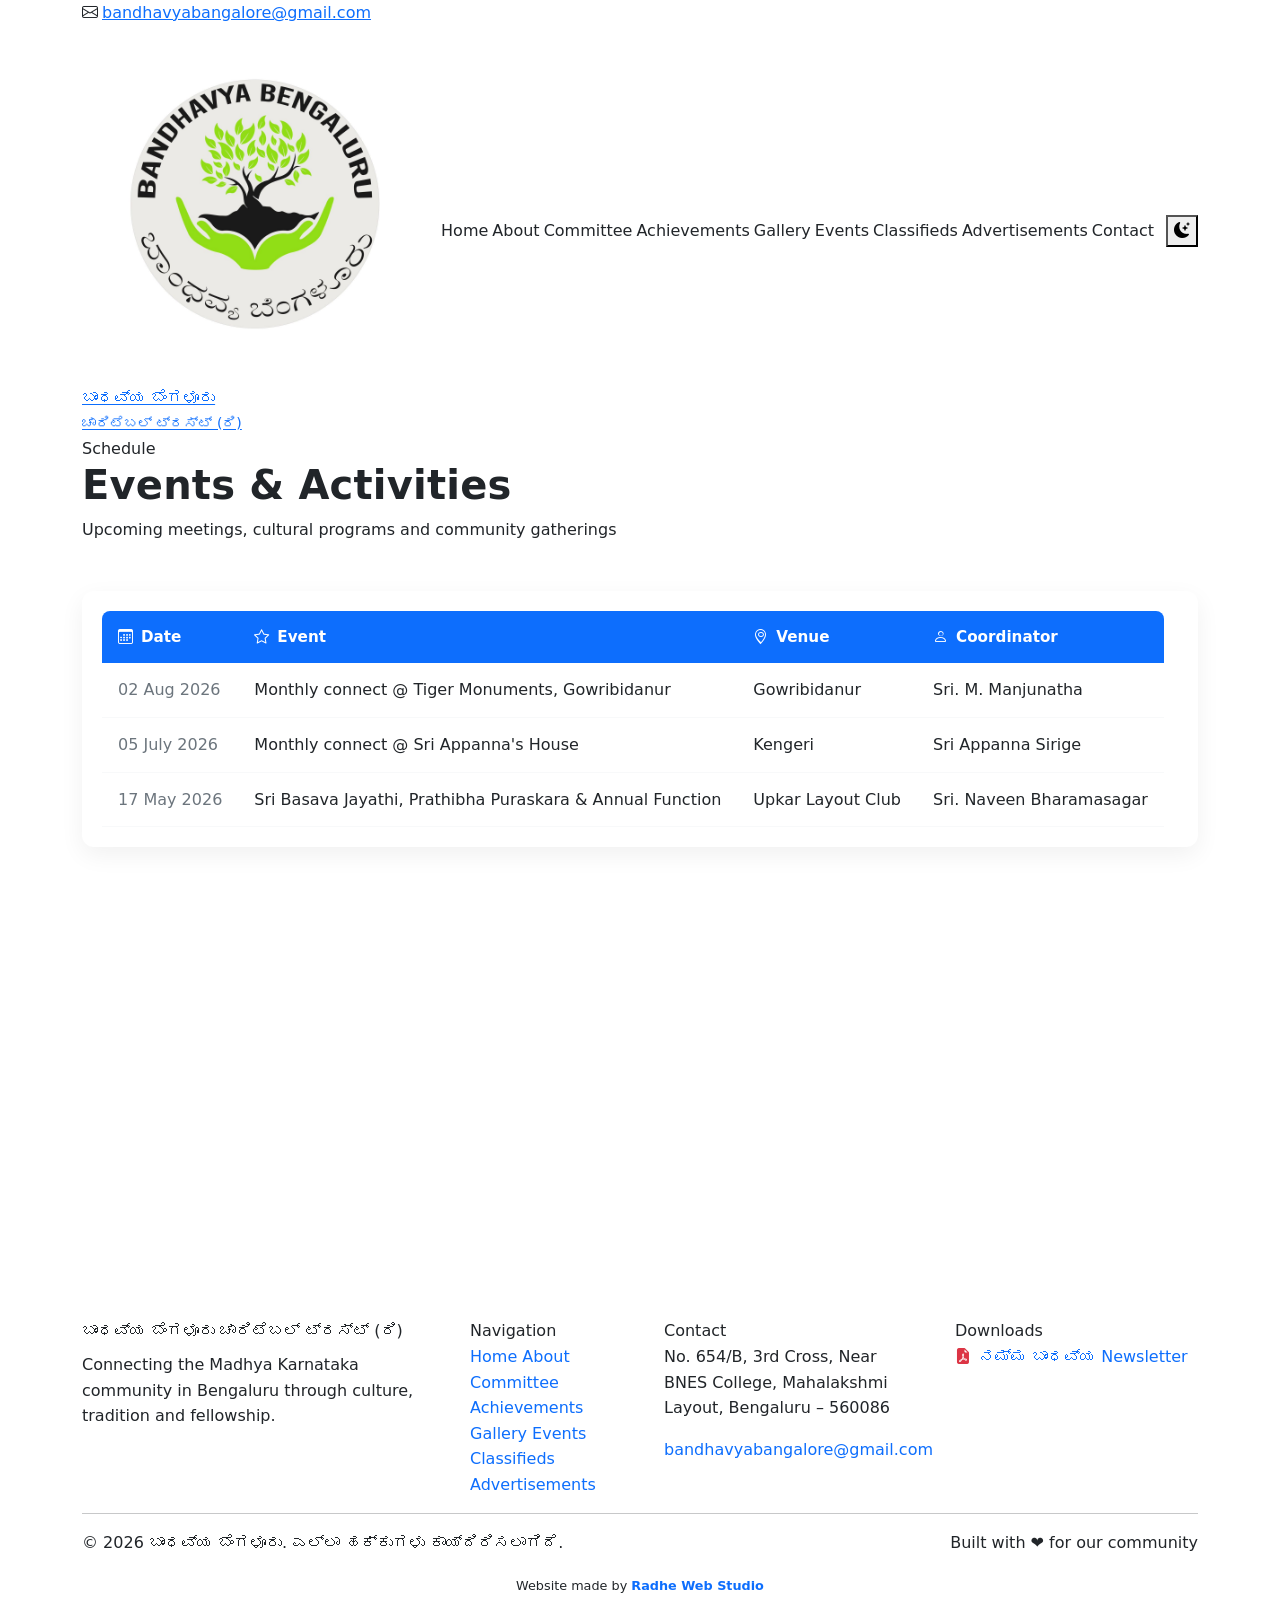
<file: events.html>
<!doctype html>
<html lang="en" data-theme="light">
<head>
  <meta charset="utf-8"/>
  <meta name="viewport" content="width=device-width, initial-scale=1"/>
  <title>Events &amp; Activities | Bandhavya Bengaluru</title>
  <meta name="description" content="Upcoming events, monthly meetings, and activities of Bandhavya Bengaluru Charitable Trust (R)."/>
  <link rel="icon" href="favicon.ico"/>
  <link href="https://cdn.jsdelivr.net/npm/bootstrap@5.3.3/dist/css/bootstrap.min.css" rel="stylesheet"/>
  <link href="https://cdn.jsdelivr.net/npm/bootstrap-icons@1.11.3/font/bootstrap-icons.css" rel="stylesheet"/>
  <link href="assets/css/style.css" rel="stylesheet"/>
</head>
<body>

<!-- ── Topbar ── -->
<div class="topbar">
  <div class="container d-flex justify-content-between align-items-center">
    <span><i class="bi bi-envelope me-1"></i><a href="mailto:bandhavyabangalore@gmail.com">bandhavyabangalore@gmail.com</a></span>
    <span class="kannada" style="font-size:.82rem;color:rgba(255,255,255,.75);">ಬಾಂಧವ್ಯ ಬೆಂಗಳೂರು ಚಾರಿಟೆಬಲ್ ಟ್ರಸ್ಟ್ (ರಿ)</span>
  </div>
</div>

<!-- ── Navbar ── -->
<nav class="site-navbar" id="siteNavbar">
  <div class="container h-100 d-flex align-items-center justify-content-between">
    <a class="navbar-brand-logo" href="index.html"><img src="assets/images/logos/logo.png" alt="Bandhavya Bengaluru Logo" class="nav-logo"/><span class="navbar-brand-text kannada">ಬಾಂಧವ್ಯ ಬೆಂಗಳೂರು<br/><small>ಚಾರಿಟೆಬಲ್ ಟ್ರಸ್ಟ್ (ರಿ)</small></span></a>
    <button class="navbar-toggler d-lg-none border-0 bg-transparent" type="button"
            data-bs-toggle="collapse" data-bs-target="#mainNav" aria-controls="mainNav"
            aria-expanded="false" aria-label="Toggle navigation" style="font-size:1.4rem;color:var(--text);">
      <i class="bi bi-list"></i>
    </button>
    <div class="collapse navbar-collapse d-lg-flex align-items-center gap-1" id="mainNav">
      <a class="nav-link" href="index.html">Home</a>
      <a class="nav-link" href="about.html">About</a>
      <a class="nav-link" href="committee.html">Committee</a>
      <a class="nav-link" href="achievements.html">Achievements</a>
      <a class="nav-link" href="gallery.html">Gallery</a>
      <a class="nav-link active" href="events.html">Events</a>
      <a class="nav-link active" href="classifieds.html">Classifieds</a>
      <a class="nav-link" href="advertisements.html">Advertisements</a>
      <a class="nav-link" href="index.html#contact">Contact</a>
      <button class="btn-theme ms-2" id="themeToggle" title="Toggle dark mode"><i class="bi bi-moon-stars-fill" id="themeIcon"></i></button>
    </div>
  </div>
</nav>

<!-- ── Page Header ── -->
<header class="page-header">
  <div class="container">
    <div class="reveal">
      <span class="section-label">Schedule</span>
      <h1 class="section-title">Events &amp; Activities</h1>
      <div class="divider"></div>
      <p class="section-sub mb-0">Upcoming meetings, cultural programs and community gatherings</p>
    </div>
  </div>
</header>

<!-- ── Events Table ── -->
<section class="py-5">
  <div class="container reveal">
    <div class="events-card">
      <div class="table-responsive">
        <table class="events-table">
          <thead>
            <tr>
              <th><i class="bi bi-calendar3 me-2"></i>Date</th>
              <th><i class="bi bi-star me-2"></i>Event</th>
              <th><i class="bi bi-geo-alt me-2"></i>Venue</th>
              <th><i class="bi bi-person me-2"></i>Coordinator</th>
            </tr>
          </thead>
          <tbody>
            <tr>
              <td>02 Aug 2026</td>
              <td>Monthly connect @ Tiger Monuments, Gowribidanur</td>
              <td>Gowribidanur</td>
              <td>Sri. M. Manjunatha</td>
            </tr>
            <tr>
              <td>05 July 2026</td>
              <td>Monthly connect @ Sri Appanna's House</td>
              <td>Kengeri</td>
              <td>Sri Appanna Sirige</td>
            </tr>
            <tr>
              <td>17 May 2026</td>
              <td>Sri Basava Jayathi, Prathibha Puraskara &amp; Annual Function</td>
              <td>Upkar Layout Club</td>
              <td>Sri. Naveen Bharamasagar</td>
            </tr>
          </tbody>
        </table>
      </div>
    </div>
  </div>
</section>

<!-- ── CTA ── -->
<section class="py-5 bg-muted-section">
  <div class="container text-center reveal">
    <div style="background:linear-gradient(135deg,var(--brand-dark),var(--brand));border-radius:var(--radius-lg);padding:48px 32px;color:#fff;">
      <i class="bi bi-calendar-plus-fill" style="font-size:2.5rem;margin-bottom:16px;display:block;"></i>
      <h2 style="color:#fff;margin-bottom:12px;">Stay Updated</h2>
      <p style="color:rgba(255,255,255,.8);margin-bottom:24px;max-width:460px;margin-left:auto;margin-right:auto;">
        Want to be notified about upcoming events? Reach out to us and we'll keep you in the loop.
      </p>
      <a class="btn-outline-brand" href="index.html#contact" style="background:rgba(255,255,255,.12);border-color:rgba(255,255,255,.4);color:#fff;">
        <i class="bi bi-envelope"></i> Get in Touch
      </a>
    </div>
  </div>
</section>

<!-- ── Footer ── -->
<footer class="site-footer">
  <div class="container">
    <div class="row g-5">
      <div class="col-lg-4">
        <div class="footer-brand kannada">ಬಾಂಧವ್ಯ ಬೆಂಗಳೂರು ಚಾರಿಟೆಬಲ್ ಟ್ರಸ್ಟ್ (ರಿ)</div>
        <p class="footer-tagline mt-2">Connecting the Madhya Karnataka community in Bengaluru through culture, tradition and fellowship.</p>
      </div>
      <div class="col-sm-6 col-lg-2">
        <div class="footer-heading">Navigation</div>
        <a class="footer-link" href="index.html">Home</a>
        <a class="footer-link" href="about.html">About</a>
        <a class="footer-link" href="committee.html">Committee</a>
        <a class="footer-link" href="achievements.html">Achievements</a>
        <a class="footer-link" href="gallery.html">Gallery</a>
        <a class="footer-link" href="events.html">Events</a>
        <a class="footer-link" href="classifieds.html">Classifieds</a>
        <a class="footer-link" href="advertisements.html">Advertisements</a>
      </div>
      <div class="col-sm-6 col-lg-3">
        <div class="footer-heading">Contact</div>
        <p class="footer-tagline">No. 654/B, 3rd Cross, Near BNES College, Mahalakshmi Layout, Bengaluru – 560086</p>
        <a class="footer-link" href="mailto:bandhavyabangalore@gmail.com">bandhavyabangalore@gmail.com</a>
      </div>
      <div class="col-lg-3">
        <div class="footer-heading">Downloads</div>
        <a class="footer-link d-flex align-items-center gap-2" href="assets/newsletters/namma-bandhavya.pdf" target="_blank" rel="noopener">
          <i class="bi bi-file-earmark-pdf-fill text-danger"></i> ನಮ್ಮ ಬಾಂಧವ್ಯ Newsletter
        </a>
      </div>
    </div>
    <hr class="footer-divider"/>
    <div class="d-flex justify-content-between flex-wrap gap-2">
      <span class="footer-copy">© <span id="year"></span> ಬಾಂಧವ್ಯ ಬೆಂಗಳೂರು. ಎಲ್ಲಾ ಹಕ್ಕುಗಳು ಕಾಯ್ದಿರಿಸಲಾಗಿದೆ.</span>
      <span class="footer-copy">Built with ❤️ for our community</span>
    </div>
    <div class="text-center mt-3">
      <span class="footer-copy" style="font-size:.8rem;color:var(--text-muted);">Website made by <a href="https://radhewebstudio.com" target="_blank" rel="noopener" style="color:var(--brand);font-weight:600;">Radhe Web Studio</a></span>
    </div>
  </div>
</footer>

<script src="https://cdn.jsdelivr.net/npm/bootstrap@5.3.3/dist/js/bootstrap.bundle.min.js"></script>
<script>
  document.getElementById('year').textContent = new Date().getFullYear();
  const root = document.documentElement;
  const icon = document.getElementById('themeIcon');
  const saved = localStorage.getItem('bbct-theme') || 'light';
  root.setAttribute('data-theme', saved);
  icon.className = saved === 'dark' ? 'bi bi-sun-fill' : 'bi bi-moon-stars-fill';
  document.getElementById('themeToggle').addEventListener('click', () => {
    const next = root.getAttribute('data-theme') === 'dark' ? 'light' : 'dark';
    root.setAttribute('data-theme', next);
    localStorage.setItem('bbct-theme', next);
    icon.className = next === 'dark' ? 'bi bi-sun-fill' : 'bi bi-moon-stars-fill';
  });
  window.addEventListener('scroll', () => {
    document.getElementById('siteNavbar').classList.toggle('scrolled', window.scrollY > 20);
  });
  const obs = new IntersectionObserver(entries => {
    entries.forEach(e => { if (e.isIntersecting) { e.target.classList.add('visible'); obs.unobserve(e.target); } });
  }, { threshold: 0.12 });
  document.querySelectorAll('.reveal').forEach(el => obs.observe(el));
  document.querySelectorAll('#mainNav .nav-link').forEach(link => {
    link.addEventListener('click', () => {
      const nav = document.getElementById('mainNav');
      const bsCollapse = bootstrap.Collapse.getInstance(nav);
      if (bsCollapse && nav.classList.contains('show')) bsCollapse.hide();
    });
  });
</script>
</body>
</html>
</file>
<file: assets/css/style.css>
/* ===============================
   Global Kannada Typography
================================ */

body {
  font-family: 'Noto Sans Kannada',
               system-ui,
               -apple-system,
               'Segoe UI',
               Roboto,
               'Helvetica Neue',
               Arial,
               sans-serif;
  line-height: 1.6;
  color: #212529;
}

/* Headings consistency */
h1, h2, h3, h4, h5, h6,
.section-title {
  font-weight: 700;
}

/* Prevent logo from breaking mobile layout */
.site-logo {
  max-height: 36px;     /* slightly smaller for mobile safety */
  width: auto;
  max-width: 100%;
  display: inline-block;
}


/* ===============================
   Global Theme Variables
================================ */
:root {
  --brand: #0d6efd;
  --accent: #198754;
  --text: #212529;
  --muted: #6c757d;
  --bg-light: #f8f9fa;
}

body {
  font-family: 'Inter', system-ui, -apple-system, Segoe UI, Roboto,
    "Helvetica Neue", Arial, sans-serif;
  color: var(--text);
  line-height: 1.6;
  scroll-behavior: smooth;
}

h1, h2, h3 {
  letter-spacing: 0.2px;
}

h1 {
  font-weight: 700;
}

h2 {
  font-weight: 600;
  margin-bottom: 0.5rem;
}

/* ===============================
   Navbar (if used)
================================ */
.navbar .nav-link.active {
  color: var(--brand) !important;
  font-weight: 600;
  border-bottom: 2px solid var(--brand);
}

/* ===============================
   Card Styles
================================ */
.card {
  border-radius: 12px;
}

.card-img-top {
  border-top-left-radius: 12px;
  border-top-right-radius: 12px;
}

/* ===============================
   Section Utility
================================ */
section {
  scroll-margin-top: 80px;
}

/* ===============================
   Footer
================================ */
footer a {
  text-decoration: none;
}

footer a:hover {
  text-decoration: underline;
}

/* ===============================
   Images
================================ */
img {
  max-width: 100%;
  height: auto;
}

/* ===============================
   Utilities
================================ */
.lead {
  color: #495057;
}

/* ===============================
   Events Table – Theme Matched
================================ */

/* Card wrapper */
.events-card {
  background: #ffffff;
  border-radius: 12px;
  padding: 1.25rem;
  box-shadow: 0 8px 24px rgba(0, 0, 0, 0.06);
}

/* Table base */
.events-table {
  margin-bottom: 0;
  border-collapse: separate;
  border-spacing: 0;
}

/* Header */
.events-table thead th {
  background-color: var(--brand);
  color: #ffffff;
  font-weight: 600;
  border: none;
  padding: 14px 16px;
  font-size: 0.95rem;
}

/* Rounded header corners */
.events-table thead th:first-child {
  border-top-left-radius: 8px;
}

.events-table thead th:last-child {
  border-top-right-radius: 8px;
}

/* Body cells */
.events-table tbody td {
  padding: 14px 16px;
  border-bottom: 1px solid var(--bg-light);
  color: var(--text);
  vertical-align: middle;
}

/* Hover effect */
.events-table tbody tr:hover {
  background-color: var(--bg-light);
}

/* Date column styling */
.events-table td:first-child {
  white-space: nowrap;
  font-weight: 500;
  color: var(--muted);
}

/* Mobile spacing */
@media (max-width: 576px) {
  .events-card {
    padding: 1rem;
  }
}
</file>
